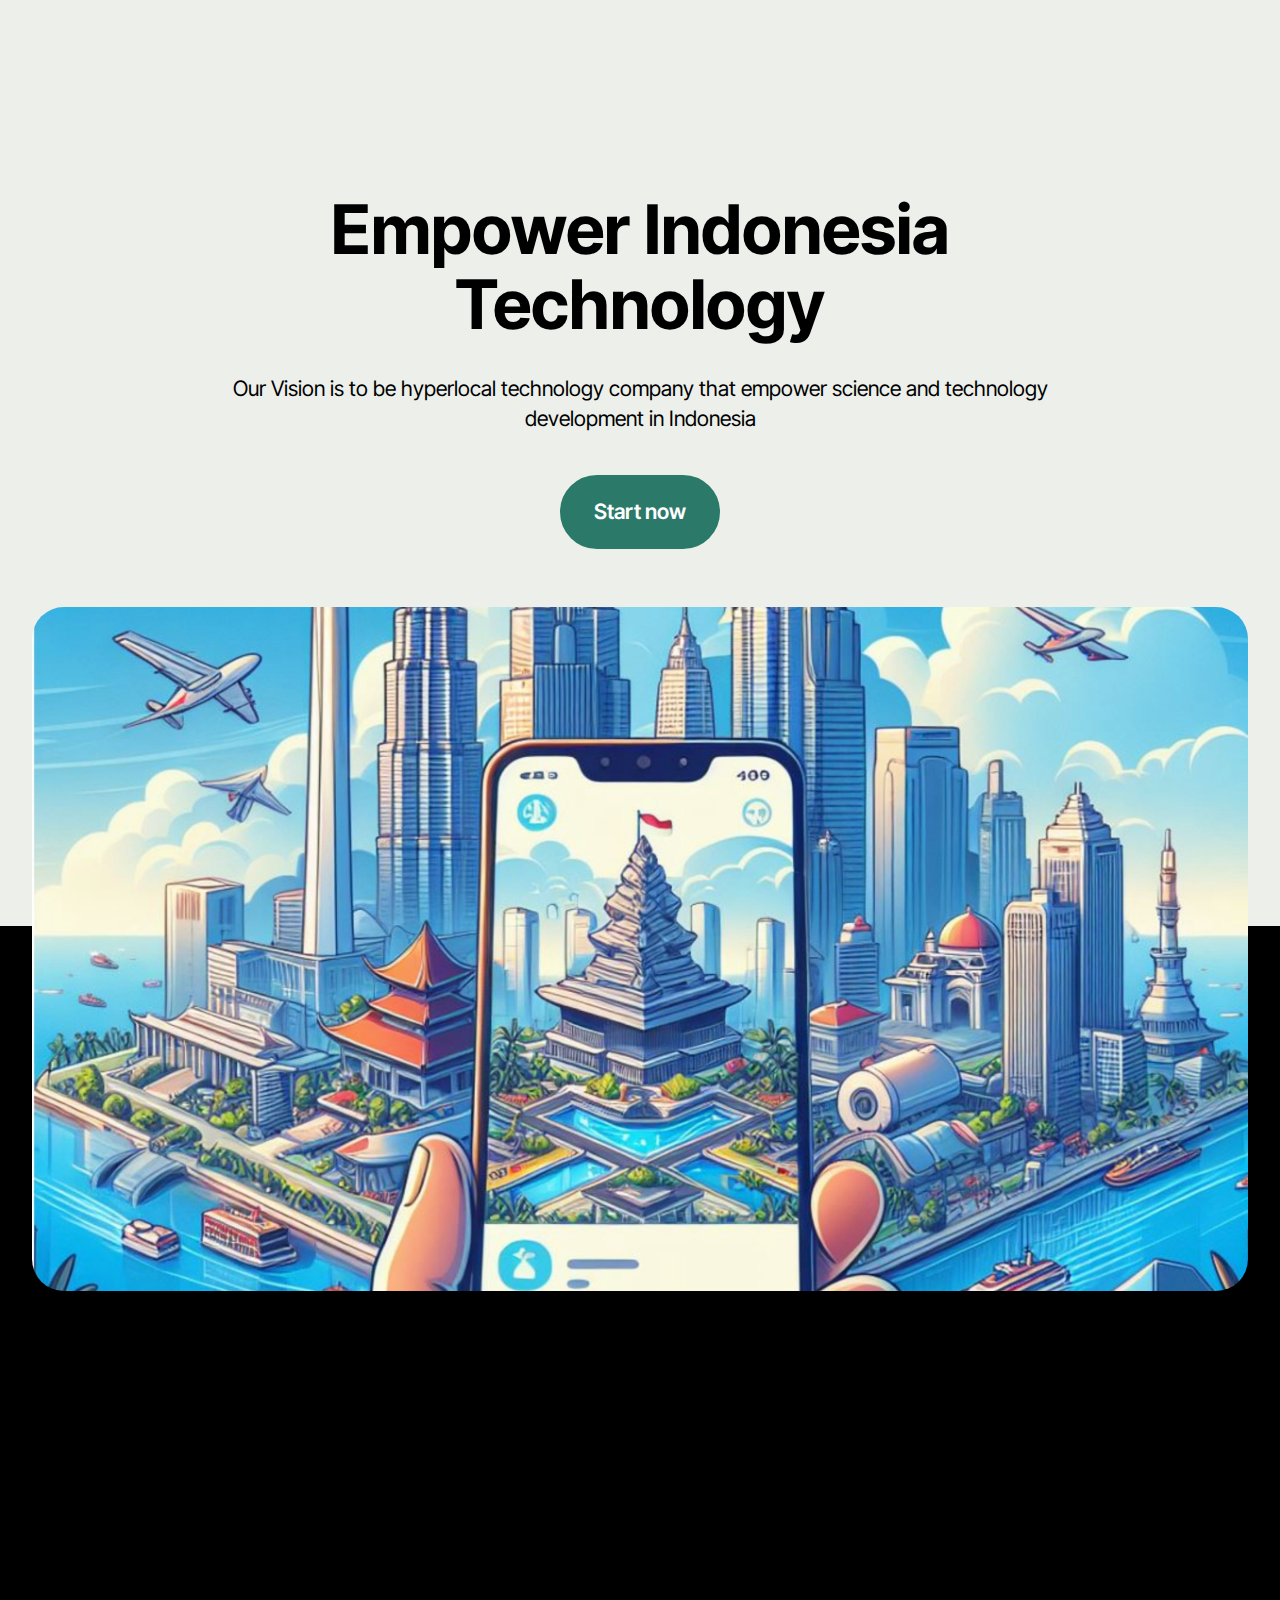
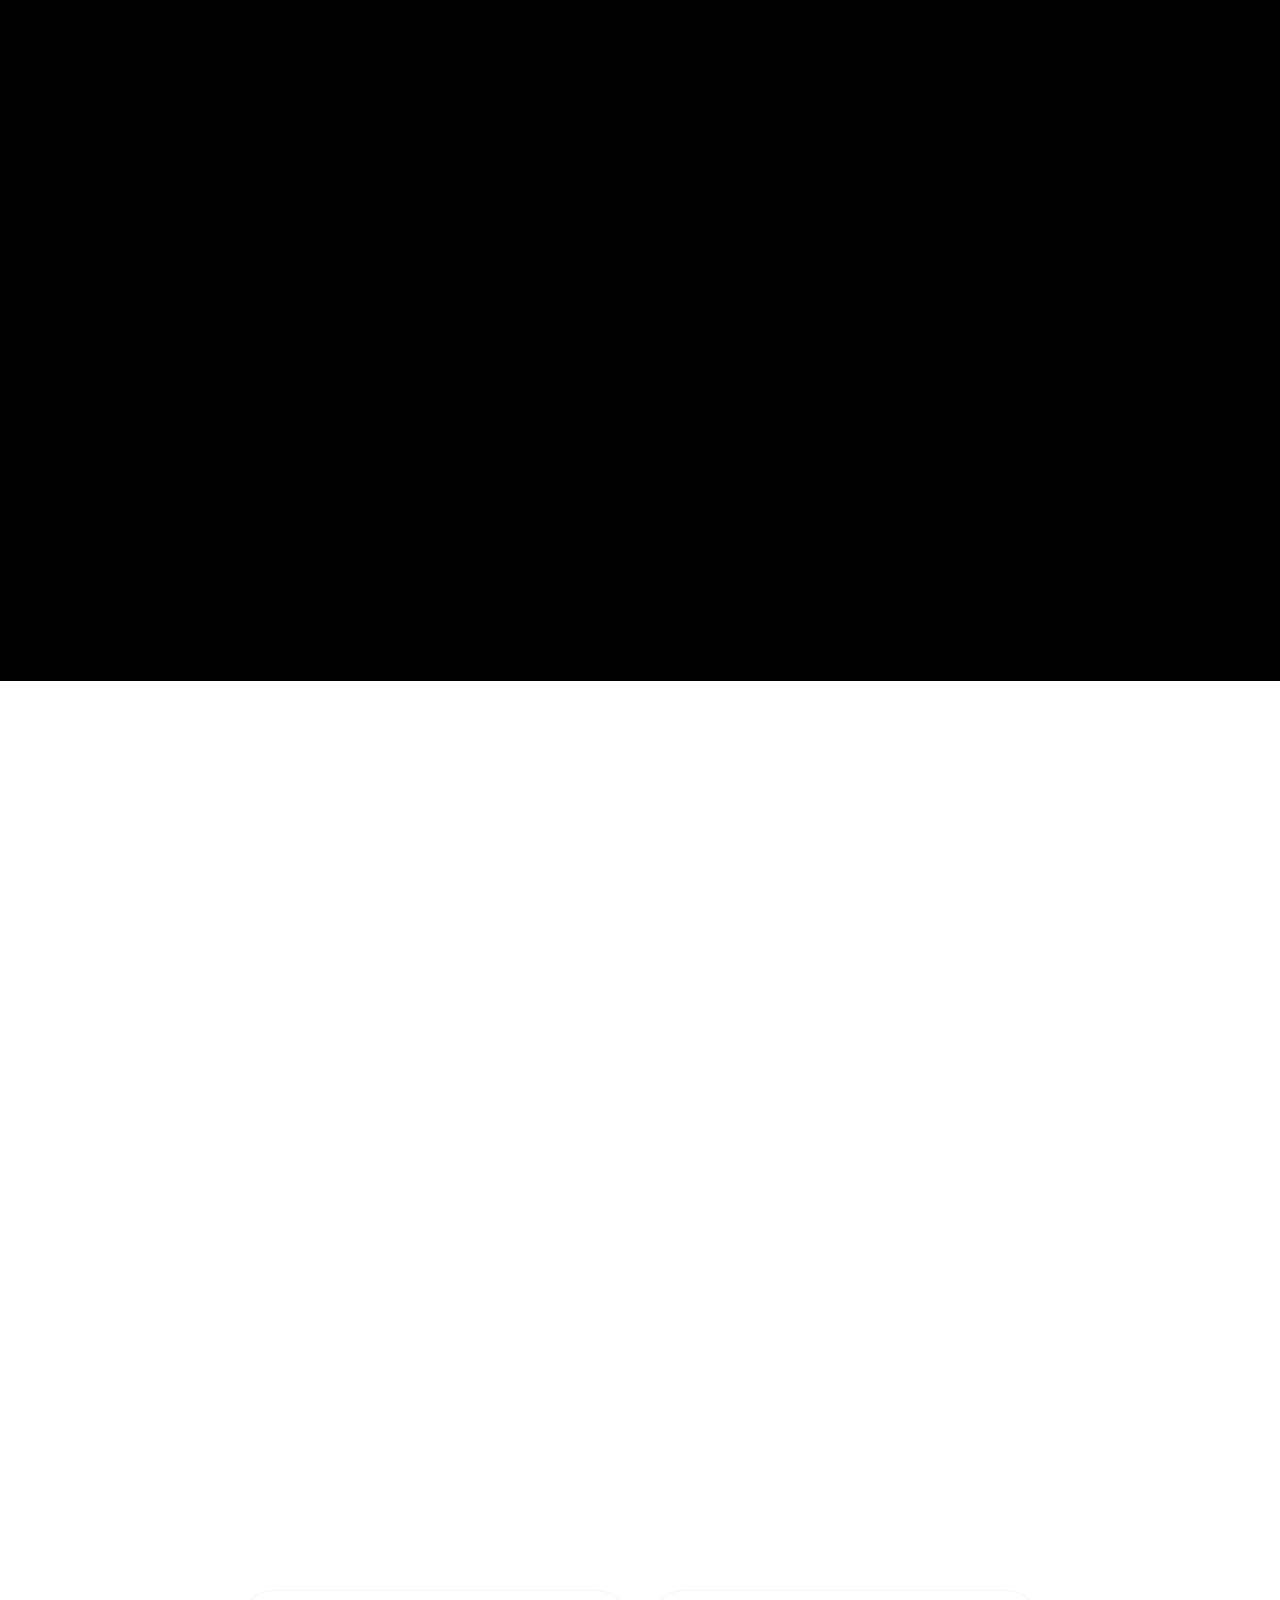
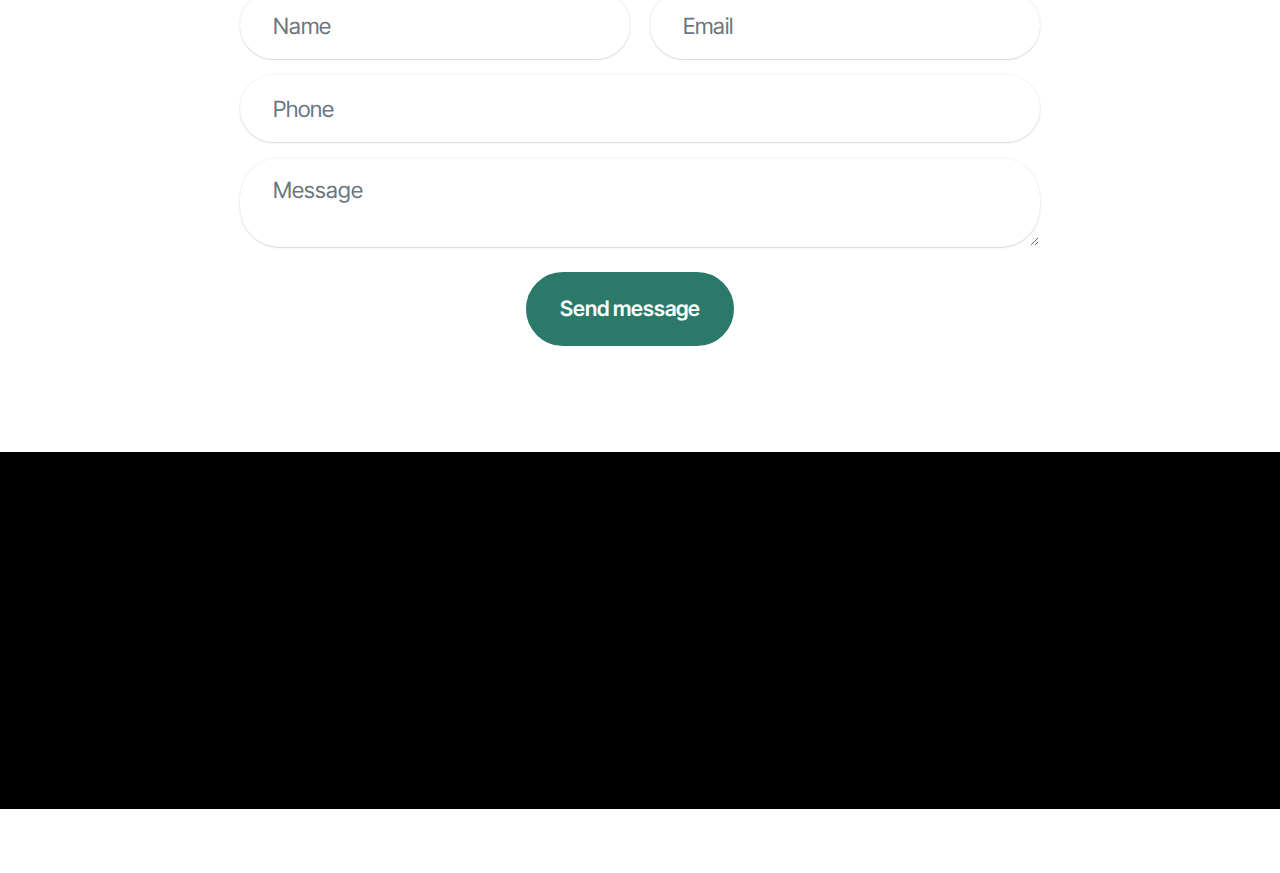
<file: index.html>
<!DOCTYPE html>
<html  >
<head>
  <!-- Site made with Mobirise Website Builder v5.9.17, https://mobirise.com -->
  <meta charset="UTF-8">
  <meta http-equiv="X-UA-Compatible" content="IE=edge">
  <meta name="generator" content="Mobirise v5.9.17, mobirise.com">
  <meta name="viewport" content="width=device-width, initial-scale=1, minimum-scale=1">
  <link rel="shortcut icon" href="assets/images/logo-pt-grax-maju-terus1-128x128.png" type="image/x-icon">
  <meta name="description" content="Homepage for PT. Grax Maju Terus, which is the Indonesian startup IOT-AI technology.">
  
  
  <title>Graxx Technology Corp.</title>
  <link rel="stylesheet" href="assets/bootstrap/css/bootstrap.min.css">
  <link rel="stylesheet" href="assets/bootstrap/css/bootstrap-grid.min.css">
  <link rel="stylesheet" href="assets/bootstrap/css/bootstrap-reboot.min.css">
  <link rel="stylesheet" href="assets/animatecss/animate.css">
  <link rel="stylesheet" href="assets/socicon/css/styles.css">
  <link rel="stylesheet" href="assets/theme/css/style.css">
  <link rel="preload" href="https://fonts.googleapis.com/css?family=Inter+Tight:100,200,300,400,500,600,700,800,900,100i,200i,300i,400i,500i,600i,700i,800i,900i&display=swap" as="style" onload="this.onload=null;this.rel='stylesheet'">
  <noscript><link rel="stylesheet" href="https://fonts.googleapis.com/css?family=Inter+Tight:100,200,300,400,500,600,700,800,900,100i,200i,300i,400i,500i,600i,700i,800i,900i&display=swap"></noscript>
  <link rel="preload" as="style" href="assets/mobirise/css/mbr-additional.css?v=DVaMG8"><link rel="stylesheet" href="assets/mobirise/css/mbr-additional.css?v=DVaMG8" type="text/css">

  
  
  
</head>
<body>
  
  <section data-bs-version="5.1" class="header5 cid-tJS6uM4N87" id="header05-1">
	

	
	
	<div class="topbg"></div>
	<div class="align-center container">
		<div class="row justify-content-center">
			<div class="col-md-12 col-lg-9">
				<h1 class="mbr-section-title mbr-fonts-style mb-4 display-1"><strong>Empower Indonesia Technology</strong></h1>
				<p class="mbr-text mbr-fonts-style mb-4 display-7">Our Vision is to be hyperlocal technology company that empower science and technology development in Indonesia</p>
				<div class="mbr-section-btn mt-3"><a class="btn btn-primary display-7" href="https://play.google.com/store/apps/details?id=com.graxxalert">Start now</a></div>
			</div>
		</div>
		<div class="row mt-5 justify-content-center">
			<div class="col-12 col-lg-12">
				<img src="assets/images/opt-2576x1449.jpg" alt="Mobirise Website Builder" title="">
			</div>
		</div>
	</div>
</section>

<section data-bs-version="5.1" class="features4 cid-tMlEXTHLbS" id="features04-w">
	
	
	<div class="container">
		<div class="row justify-content-center">
			<div class="col-12 content-head">
				<div class="mbr-section-head mb-5">
					<h4 class="mbr-section-title mbr-fonts-style align-center mb-0 display-2"><strong>Our Services</strong></h4>
					<h5 class="mbr-section-subtitle mbr-fonts-style align-center mb-0 mt-4 display-7">We are offering several products that already enter marketplace and in development</h5>
					
				</div>
			</div>
		</div>
		<div class="row">
			<div class="item features-image col-12 col-md-6 col-lg-4">
				<div class="item-wrapper">
					<div class="item-img">
						<img src="assets/images/mbr-815x485.jpg" alt="Mobirise Website Builder">
					</div>
					<div class="item-content">
						<h5 class="item-title mbr-fonts-style display-5">
							<strong>Graxx Alert</strong></h5>
						
						<p class="mbr-text mbr-fonts-style display-7">
							Our sensor has 360 coverage and adjustable sensitivity</p>
						<div class="mbr-section-btn item-footer"><a href="page2.html" class="btn item-btn btn-primary display-7">Learn more</a></div>
					</div>

				</div>
			</div>
			<div class="item features-image col-12 col-md-6 col-lg-4">
				<div class="item-wrapper">
					<div class="item-img">
						<img src="assets/images/mbr-815x527.jpg" alt="Mobirise Website Builder">
					</div>
					<div class="item-content">
						<h5 class="item-title mbr-fonts-style display-5">
							<strong>Graxx Sport</strong></h5>
						
						<p class="mbr-text mbr-fonts-style display-7">
							Using AI, we personalized training for everyone</p>
						<div class="mbr-section-btn item-footer"><a href="page1.html" class="btn item-btn btn-primary display-7">Learn more</a></div>
					</div>
				</div>
			</div>
			<div class="item features-image col-12 col-md-6 col-lg-4">
				<div class="item-wrapper">
					<div class="item-img">
						<img src="assets/images/mbr-815x498.jpg" alt="Mobirise Website Builder">
					</div>
					<div class="item-content">
						<h5 class="item-title mbr-fonts-style display-5">
							<strong>Graxx Pet</strong></h5>
						
						<p class="mbr-text mbr-fonts-style display-7">
							Under Development<br>
						</p>
						<div class="mbr-section-btn item-footer"><a href="" class="btn item-btn btn-primary display-7">Learn more</a></div>
					</div>
				</div>
			</div>
		</div>
	</div>
</section>

<section data-bs-version="5.1" class="header1 cid-tJS9vXDdRK" id="header01-7">
	

	
	

	<div class="container">
		<div class="row justify-content-center">
			<div class="col-12 col-md-12 col-lg-7 image-wrapper">
				<img class="w-100" src="assets/images/mbr-1476x934.jpg" alt="Mobirise Website Builder">
			</div>
			<div class="col-12 col-lg col-md-12">
				<div class="text-wrapper align-left">
					<h1 class="mbr-section-title mbr-fonts-style mb-4 display-2"><strong>About us</strong></h1>
					<p class="mbr-text mbr-fonts-style mb-4 display-7">
						We are Indonesia technology company which aim to create, innovate, and develop technology to empower science and technology development in this country.</p>
					<div class="mbr-section-btn mt-3"><a class="btn btn-primary display-7" href="https://wa.me/6281806540214">Start now</a></div>
				</div>
			</div>
		</div>
	</div>
</section>

<section data-bs-version="5.1" class="form5 cid-tJS9pBcTSa" id="form02-6">
    
    
    <div class="container">
        <div class="mbr-section-head mb-5">
            <h3 class="mbr-section-title mbr-fonts-style align-center mb-0 display-2">
                <strong>Contact Form</strong></h3>
            <h4 class="mbr-section-subtitle mbr-fonts-style align-center mb-0 mt-4 display-7">Please don't hesitate to contact us for any business inquiry.</h4>
        </div>
        <div class="row justify-content-center mt-4">
            <div class="col-lg-8 mx-auto mbr-form" data-form-type="formoid">
                <form action="https://mobirise.eu/" method="POST" class="mbr-form form-with-styler" data-form-title="Form Name"><input type="hidden" name="email" data-form-email="true" value="FmjpJJO20iVC6RCFNZamCD8Z8QeidSQ5dnlWbn+6LoCQ/+FEKj+Zpc1ItNo1jTHX2X+u3kp8gk3E+FO1j6EhPBa2TssERMHmf6rTfU8chKvs6A/GA3zy8tc4QBFbmMNg">
                    <div class="row">
                        <div hidden="hidden" data-form-alert="" class="alert alert-success col-12">Thanks for filling out the form!</div>
                        <div hidden="hidden" data-form-alert-danger="" class="alert alert-danger col-12">
                            Oops...! some problem!
                        </div>
                    </div>
                    <div class="dragArea row">
                        <div class="col-md col-sm-12 form-group mb-3" data-for="name">
                            <input type="text" name="name" placeholder="Name" data-form-field="name" class="form-control" value="" id="name-form02-6">
                        </div>
                        <div class="col-md col-sm-12 form-group mb-3" data-for="email">
                            <input type="email" name="email" placeholder="Email" data-form-field="email" class="form-control" value="" id="email-form02-6">
                        </div>
                        <div class="col-12 form-group mb-3" data-for="phone">
                            <input type="tel" name="phone" placeholder="Phone" data-form-field="phone" class="form-control" value="" id="phone-form02-6">
                        </div>
                        <div class="col-12 form-group mb-3" data-for="textarea">
                            <textarea name="textarea" placeholder="Message" data-form-field="textarea" class="form-control" id="textarea-form02-6"></textarea>
                        </div>
                        <div class="col-lg-12 col-md-12 col-sm-12 align-center mbr-section-btn"><button type="submit" class="btn btn-primary display-7">Send message</button></div>
                    </div>
                </form>
            </div>
        </div>
    </div>
</section>

<section data-bs-version="5.1" class="footer1 programm5 cid-tJS9NNcTLZ" once="footers" id="footer03-8">

        

    

    <div class="container">
        <div class="row">

            

            <div class="col-12">
                <div class="social-row">
                    <div class="soc-item">
                        <a href="https://www.youtube.com/@graxx-maju" target="_blank">
                            <span class="mbr-iconfont display-7 socicon-youtube socicon"></span>
                        </a>
                    </div>
                    <div class="soc-item">
                        <a href="https://www.instagram.com/graxtech_id/" target="_blank">
                            <span class="mbr-iconfont socicon-instagram socicon"></span>
                        </a>
                    </div>
                    
                    
                    
                </div>
            </div>
            <div class="col-12 mt-5">
                <p class="mbr-fonts-style copyright display-7">
                    © Copyright 2024 PT. Grax Maju Terus - All Rights Reserved
                </p>
            </div>
        </div>
    </div>
</section><section class="display-7" style="padding: 0;align-items: center;justify-content: center;flex-wrap: wrap;    align-content: center;display: flex;position: relative;height: 4rem;"><a href="https://mobiri.se/3145977" style="flex: 1 1;height: 4rem;position: absolute;width: 100%;z-index: 1;"><img alt="" style="height: 4rem;" src="[data-uri]"></a><p style="margin: 0;text-align: center;" class="display-7">&#8204;</p><a style="z-index:1" href="https://mobirise.com/drag-drop-website-builder.html">Drag and Drop Website Builder</a></section><script src="assets/bootstrap/js/bootstrap.bundle.min.js"></script>  <script src="assets/smoothscroll/smooth-scroll.js"></script>  <script src="assets/ytplayer/index.js"></script>  <script src="assets/theme/js/script.js"></script>  <script src="assets/formoid/formoid.min.js"></script>  
  
  
  <input name="animation" type="hidden">
  </body>
</html>
</file>
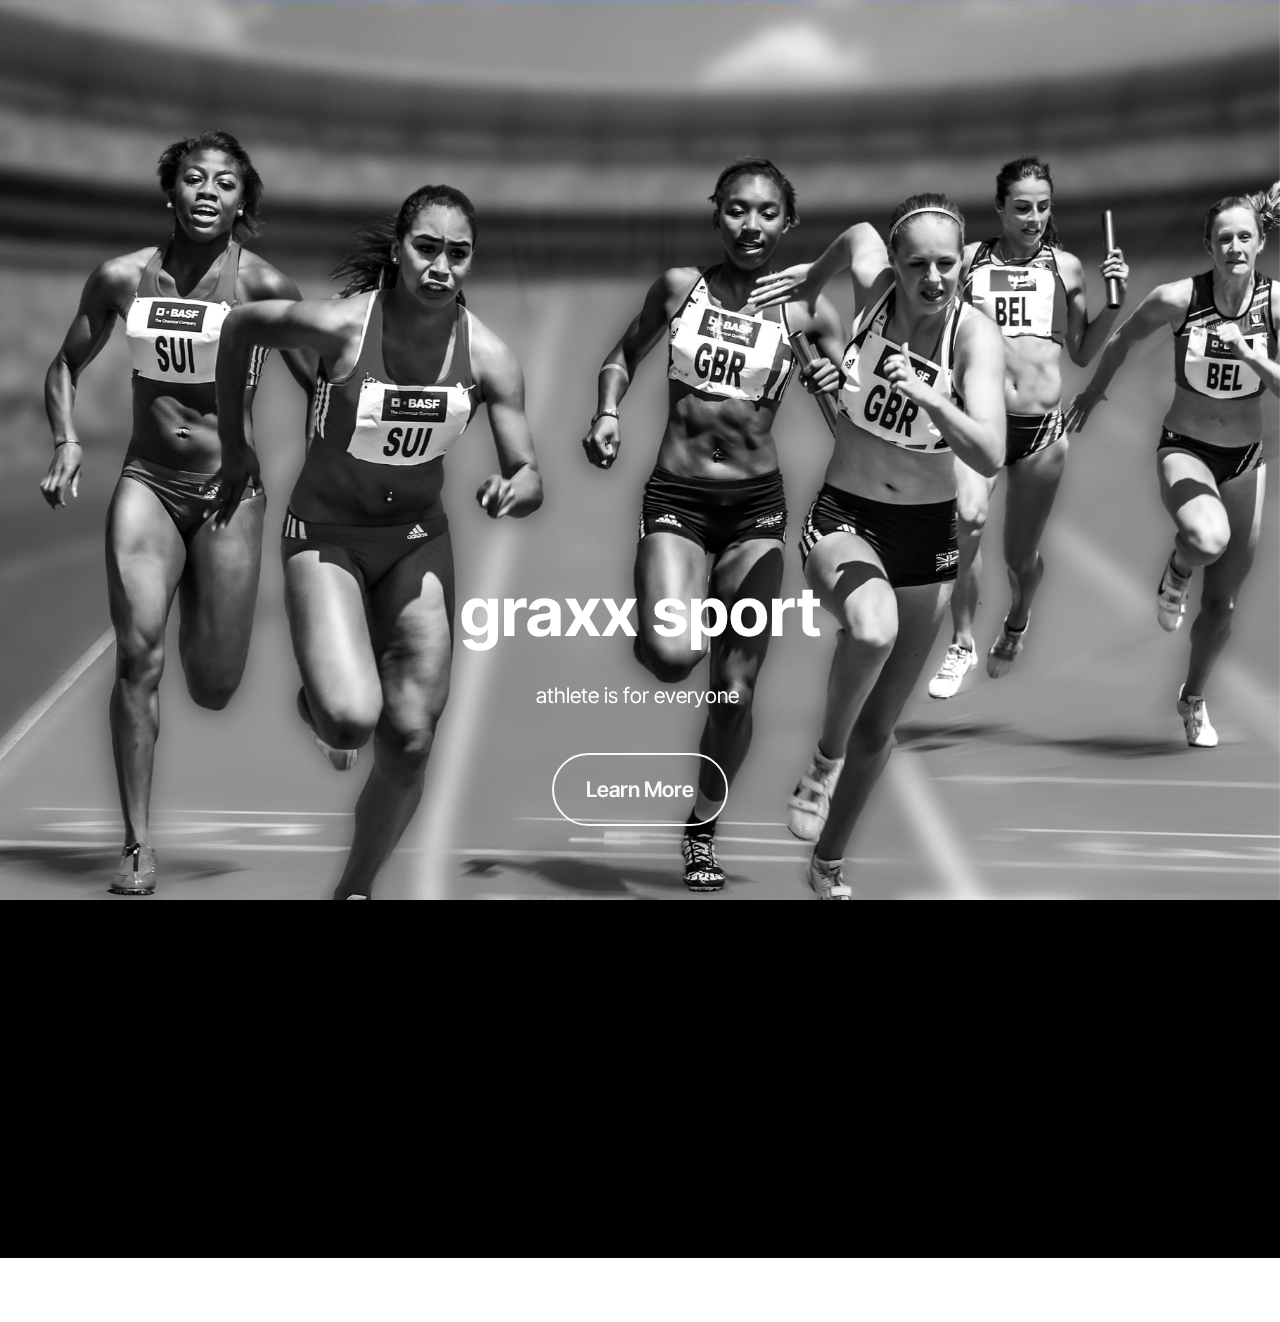
<file: page1.html>
<!DOCTYPE html>
<html  >
<head>
  <!-- Site made with Mobirise Website Builder v5.9.17, https://mobirise.com -->
  <meta charset="UTF-8">
  <meta http-equiv="X-UA-Compatible" content="IE=edge">
  <meta name="generator" content="Mobirise v5.9.17, mobirise.com">
  <meta name="viewport" content="width=device-width, initial-scale=1, minimum-scale=1">
  <link rel="shortcut icon" href="assets/images/logo-pt-grax-maju-terus1-128x128.png" type="image/x-icon">
  <meta name="description" content="">
  
  
  <title>GRAXX SPORT</title>
  <link rel="stylesheet" href="assets/bootstrap/css/bootstrap.min.css">
  <link rel="stylesheet" href="assets/bootstrap/css/bootstrap-grid.min.css">
  <link rel="stylesheet" href="assets/bootstrap/css/bootstrap-reboot.min.css">
  <link rel="stylesheet" href="assets/parallax/jarallax.css">
  <link rel="stylesheet" href="assets/animatecss/animate.css">
  <link rel="stylesheet" href="assets/socicon/css/styles.css">
  <link rel="stylesheet" href="assets/theme/css/style.css">
  <link rel="preload" href="https://fonts.googleapis.com/css?family=Inter+Tight:100,200,300,400,500,600,700,800,900,100i,200i,300i,400i,500i,600i,700i,800i,900i&display=swap" as="style" onload="this.onload=null;this.rel='stylesheet'">
  <noscript><link rel="stylesheet" href="https://fonts.googleapis.com/css?family=Inter+Tight:100,200,300,400,500,600,700,800,900,100i,200i,300i,400i,500i,600i,700i,800i,900i&display=swap"></noscript>
  <link rel="preload" as="style" href="assets/mobirise/css/mbr-additional.css?v=HnhgiI"><link rel="stylesheet" href="assets/mobirise/css/mbr-additional.css?v=HnhgiI" type="text/css">

  
  
  
</head>
<body>
  
  <section data-bs-version="5.1" class="header16 cid-u8KBQZUjd6 mbr-fullscreen mbr-parallax-background" id="header17-1m">
  
  
  <div class="container-fluid">
    <div class="row">
      <div class="content-wrap col-12 col-md-12">
        <h1 class="mbr-section-title mbr-fonts-style mbr-white mb-4 display-1">
          <strong><br>graxx sport</strong></h1>
        
        <p class="mbr-fonts-style mbr-text mbr-white mb-4 display-7">athlete is for everyone&nbsp;</p>
        <div class="mbr-section-btn"><a class="btn btn-white-outline display-7" href="index.html">Learn More</a></div>
      </div>
    </div>
  </div>
</section>

<section data-bs-version="5.1" class="footer1 programm5 cid-tJS9NNcTLZ" once="footers" id="footer03-1i">

        

    

    <div class="container">
        <div class="row">

            

            <div class="col-12">
                <div class="social-row">
                    <div class="soc-item">
                        <a href="https://www.youtube.com/@graxx-maju" target="_blank">
                            <span class="mbr-iconfont display-7 socicon-youtube socicon"></span>
                        </a>
                    </div>
                    <div class="soc-item">
                        <a href="https://www.instagram.com/graxtech_id/" target="_blank">
                            <span class="mbr-iconfont socicon-instagram socicon"></span>
                        </a>
                    </div>
                    
                    
                    
                </div>
            </div>
            <div class="col-12 mt-5">
                <p class="mbr-fonts-style copyright display-7">
                    © Copyright 2024 PT. Grax Maju Terus - All Rights Reserved
                </p>
            </div>
        </div>
    </div>
</section><section class="display-7" style="padding: 0;align-items: center;justify-content: center;flex-wrap: wrap;    align-content: center;display: flex;position: relative;height: 4rem;"><a href="https://mobiri.se/3145977" style="flex: 1 1;height: 4rem;position: absolute;width: 100%;z-index: 1;"><img alt="" style="height: 4rem;" src="[data-uri]"></a><p style="margin: 0;text-align: center;" class="display-7">&#8204;</p><a style="z-index:1" href="https://mobirise.com/builder/ai-website-builder.html">Free AI Website Software</a></section><script src="assets/bootstrap/js/bootstrap.bundle.min.js"></script>  <script src="assets/parallax/jarallax.js"></script>  <script src="assets/smoothscroll/smooth-scroll.js"></script>  <script src="assets/ytplayer/index.js"></script>  <script src="assets/theme/js/script.js"></script>  
  
  
  <input name="animation" type="hidden">
  </body>
</html>
</file>
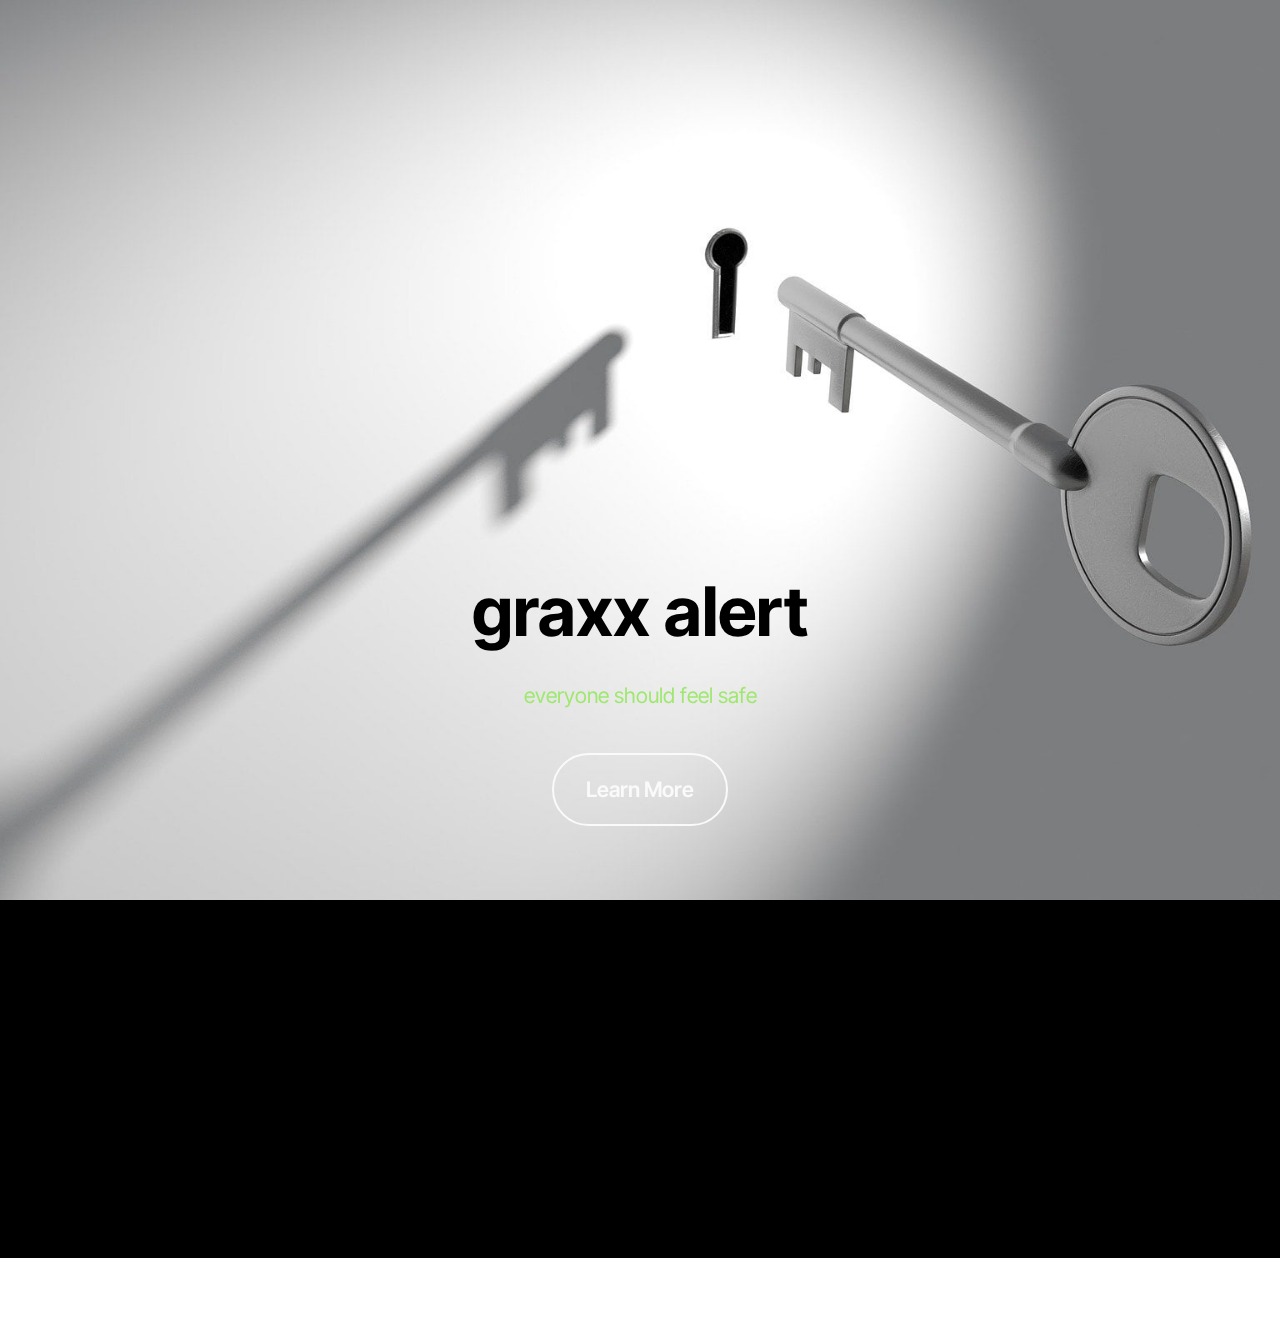
<file: page2.html>
<!DOCTYPE html>
<html  >
<head>
  <!-- Site made with Mobirise Website Builder v5.9.17, https://mobirise.com -->
  <meta charset="UTF-8">
  <meta http-equiv="X-UA-Compatible" content="IE=edge">
  <meta name="generator" content="Mobirise v5.9.17, mobirise.com">
  <meta name="viewport" content="width=device-width, initial-scale=1, minimum-scale=1">
  <link rel="shortcut icon" href="assets/images/logo-pt-grax-maju-terus1-128x128.png" type="image/x-icon">
  <meta name="description" content="">
  
  
  <title>GRAXX ALERT</title>
  <link rel="stylesheet" href="assets/bootstrap/css/bootstrap.min.css">
  <link rel="stylesheet" href="assets/bootstrap/css/bootstrap-grid.min.css">
  <link rel="stylesheet" href="assets/bootstrap/css/bootstrap-reboot.min.css">
  <link rel="stylesheet" href="assets/parallax/jarallax.css">
  <link rel="stylesheet" href="assets/animatecss/animate.css">
  <link rel="stylesheet" href="assets/socicon/css/styles.css">
  <link rel="stylesheet" href="assets/theme/css/style.css">
  <link rel="preload" href="https://fonts.googleapis.com/css?family=Inter+Tight:100,200,300,400,500,600,700,800,900,100i,200i,300i,400i,500i,600i,700i,800i,900i&display=swap" as="style" onload="this.onload=null;this.rel='stylesheet'">
  <noscript><link rel="stylesheet" href="https://fonts.googleapis.com/css?family=Inter+Tight:100,200,300,400,500,600,700,800,900,100i,200i,300i,400i,500i,600i,700i,800i,900i&display=swap"></noscript>
  <link rel="preload" as="style" href="assets/mobirise/css/mbr-additional.css?v=2Pprjg"><link rel="stylesheet" href="assets/mobirise/css/mbr-additional.css?v=2Pprjg" type="text/css">

  
  
  
</head>
<body>
  
  <section data-bs-version="5.1" class="header16 cid-u8KCB7HpIf mbr-fullscreen mbr-parallax-background" id="header17-1p">
  
  
  <div class="container-fluid">
    <div class="row">
      <div class="content-wrap col-12 col-md-12">
        <h1 class="mbr-section-title mbr-fonts-style mbr-white mb-4 display-1">
          <strong><br>graxx alert</strong></h1>
        
        <p class="mbr-fonts-style mbr-text mbr-white mb-4 display-7">everyone should feel safe</p>
        <div class="mbr-section-btn"><a class="btn btn-white-outline display-7" href="index.html">Learn More</a></div>
      </div>
    </div>
  </div>
</section>

<section data-bs-version="5.1" class="footer1 programm5 cid-tJS9NNcTLZ" once="footers" id="footer03-1o">

        

    

    <div class="container">
        <div class="row">

            

            <div class="col-12">
                <div class="social-row">
                    <div class="soc-item">
                        <a href="https://www.youtube.com/@graxx-maju" target="_blank">
                            <span class="mbr-iconfont display-7 socicon-youtube socicon"></span>
                        </a>
                    </div>
                    <div class="soc-item">
                        <a href="https://www.instagram.com/graxtech_id/" target="_blank">
                            <span class="mbr-iconfont socicon-instagram socicon"></span>
                        </a>
                    </div>
                    
                    
                    
                </div>
            </div>
            <div class="col-12 mt-5">
                <p class="mbr-fonts-style copyright display-7">
                    © Copyright 2024 PT. Grax Maju Terus - All Rights Reserved
                </p>
            </div>
        </div>
    </div>
</section><section class="display-7" style="padding: 0;align-items: center;justify-content: center;flex-wrap: wrap;    align-content: center;display: flex;position: relative;height: 4rem;"><a href="https://mobiri.se/3145977" style="flex: 1 1;height: 4rem;position: absolute;width: 100%;z-index: 1;"><img alt="" style="height: 4rem;" src="[data-uri]"></a><p style="margin: 0;text-align: center;" class="display-7">&#8204;</p><a style="z-index:1" href="https://mobirise.com/builder/ai-website-generator.html">AI Website Generator</a></section><script src="assets/bootstrap/js/bootstrap.bundle.min.js"></script>  <script src="assets/parallax/jarallax.js"></script>  <script src="assets/smoothscroll/smooth-scroll.js"></script>  <script src="assets/ytplayer/index.js"></script>  <script src="assets/theme/js/script.js"></script>  
  
  
  <input name="animation" type="hidden">
  </body>
</html>
</file>
<file: assets/socicon/css/styles.css>
@charset "UTF-8";

@font-face {
  font-family: 'Socicon';
  src:  url('../fonts/socicon.eot');
  src:  url('../fonts/socicon.eot?#iefix') format('embedded-opentype'),
    url('../fonts/socicon.woff2') format('woff2'),
    url('../fonts/socicon.ttf') format('truetype'),
    url('../fonts/socicon.woff') format('woff'),
    url('../fonts/socicon.svg#socicon') format('svg');
  font-weight: normal;
  font-style: normal;
  font-display: swap;
}

[data-icon]:before {
  font-family: "socicon" !important;
  content: attr(data-icon);
  font-style: normal !important;
  font-weight: normal !important;
  font-variant: normal !important;
  text-transform: none !important;
  speak: none;
  line-height: 1;
  -webkit-font-smoothing: antialiased;
  -moz-osx-font-smoothing: grayscale;
}

[class^="socicon-"], [class*=" socicon-"] {
  /* use !important to prevent issues with browser extensions that change fonts */
  font-family: 'Socicon' !important;
  speak: none;
  font-style: normal;
  font-weight: normal;
  font-variant: normal;
  text-transform: none;
  line-height: 1;

  /* Better Font Rendering =========== */
  -webkit-font-smoothing: antialiased;
  -moz-osx-font-smoothing: grayscale;
}

.socicon-eitaa:before {
  content: "\e97c";
}
.socicon-soroush:before {
  content: "\e97d";
}
.socicon-bale:before {
  content: "\e97e";
}
.socicon-zazzle:before {
  content: "\e97b";
}
.socicon-society6:before {
  content: "\e97a";
}
.socicon-redbubble:before {
  content: "\e979";
}
.socicon-avvo:before {
  content: "\e978";
}
.socicon-stitcher:before {
  content: "\e977";
}
.socicon-googlehangouts:before {
  content: "\e974";
}
.socicon-dlive:before {
  content: "\e975";
}
.socicon-vsco:before {
  content: "\e976";
}
.socicon-flipboard:before {
  content: "\e973";
}
.socicon-ubuntu:before {
  content: "\e958";
}
.socicon-artstation:before {
  content: "\e959";
}
.socicon-invision:before {
  content: "\e95a";
}
.socicon-torial:before {
  content: "\e95b";
}
.socicon-collectorz:before {
  content: "\e95c";
}
.socicon-seenthis:before {
  content: "\e95d";
}
.socicon-googleplaymusic:before {
  content: "\e95e";
}
.socicon-debian:before {
  content: "\e95f";
}
.socicon-filmfreeway:before {
  content: "\e960";
}
.socicon-gnome:before {
  content: "\e961";
}
.socicon-itchio:before {
  content: "\e962";
}
.socicon-jamendo:before {
  content: "\e963";
}
.socicon-mix:before {
  content: "\e964";
}
.socicon-sharepoint:before {
  content: "\e965";
}
.socicon-tinder:before {
  content: "\e966";
}
.socicon-windguru:before {
  content: "\e967";
}
.socicon-cdbaby:before {
  content: "\e968";
}
.socicon-elementaryos:before {
  content: "\e969";
}
.socicon-stage32:before {
  content: "\e96a";
}
.socicon-tiktok:before {
  content: "\e96b";
}
.socicon-gitter:before {
  content: "\e96c";
}
.socicon-letterboxd:before {
  content: "\e96d";
}
.socicon-threema:before {
  content: "\e96e";
}
.socicon-splice:before {
  content: "\e96f";
}
.socicon-metapop:before {
  content: "\e970";
}
.socicon-naver:before {
  content: "\e971";
}
.socicon-remote:before {
  content: "\e972";
}
.socicon-internet:before {
  content: "\e957";
}
.socicon-moddb:before {
  content: "\e94b";
}
.socicon-indiedb:before {
  content: "\e94c";
}
.socicon-traxsource:before {
  content: "\e94d";
}
.socicon-gamefor:before {
  content: "\e94e";
}
.socicon-pixiv:before {
  content: "\e94f";
}
.socicon-myanimelist:before {
  content: "\e950";
}
.socicon-blackberry:before {
  content: "\e951";
}
.socicon-wickr:before {
  content: "\e952";
}
.socicon-spip:before {
  content: "\e953";
}
.socicon-napster:before {
  content: "\e954";
}
.socicon-beatport:before {
  content: "\e955";
}
.socicon-hackerone:before {
  content: "\e956";
}
.socicon-hackernews:before {
  content: "\e946";
}
.socicon-smashwords:before {
  content: "\e947";
}
.socicon-kobo:before {
  content: "\e948";
}
.socicon-bookbub:before {
  content: "\e949";
}
.socicon-mailru:before {
  content: "\e94a";
}
.socicon-gitlab:before {
  content: "\e945";
}
.socicon-instructables:before {
  content: "\e944";
}
.socicon-portfolio:before {
  content: "\e943";
}
.socicon-codered:before {
  content: "\e940";
}
.socicon-origin:before {
  content: "\e941";
}
.socicon-nextdoor:before {
  content: "\e942";
}
.socicon-udemy:before {
  content: "\e93f";
}
.socicon-livemaster:before {
  content: "\e93e";
}
.socicon-crunchbase:before {
  content: "\e93b";
}
.socicon-homefy:before {
  content: "\e93c";
}
.socicon-calendly:before {
  content: "\e93d";
}
.socicon-realtor:before {
  content: "\e90f";
}
.socicon-tidal:before {
  content: "\e910";
}
.socicon-qobuz:before {
  content: "\e911";
}
.socicon-natgeo:before {
  content: "\e912";
}
.socicon-mastodon:before {
  content: "\e913";
}
.socicon-unsplash:before {
  content: "\e914";
}
.socicon-homeadvisor:before {
  content: "\e915";
}
.socicon-angieslist:before {
  content: "\e916";
}
.socicon-codepen:before {
  content: "\e917";
}
.socicon-slack:before {
  content: "\e918";
}
.socicon-openaigym:before {
  content: "\e919";
}
.socicon-logmein:before {
  content: "\e91a";
}
.socicon-fiverr:before {
  content: "\e91b";
}
.socicon-gotomeeting:before {
  content: "\e91c";
}
.socicon-aliexpress:before {
  content: "\e91d";
}
.socicon-guru:before {
  content: "\e91e";
}
.socicon-appstore:before {
  content: "\e91f";
}
.socicon-homes:before {
  content: "\e920";
}
.socicon-zoom:before {
  content: "\e921";
}
.socicon-alibaba:before {
  content: "\e922";
}
.socicon-craigslist:before {
  content: "\e923";
}
.socicon-wix:before {
  content: "\e924";
}
.socicon-redfin:before {
  content: "\e925";
}
.socicon-googlecalendar:before {
  content: "\e926";
}
.socicon-shopify:before {
  content: "\e927";
}
.socicon-freelancer:before {
  content: "\e928";
}
.socicon-seedrs:before {
  content: "\e929";
}
.socicon-bing:before {
  content: "\e92a";
}
.socicon-doodle:before {
  content: "\e92b";
}
.socicon-bonanza:before {
  content: "\e92c";
}
.socicon-squarespace:before {
  content: "\e92d";
}
.socicon-toptal:before {
  content: "\e92e";
}
.socicon-gust:before {
  content: "\e92f";
}
.socicon-ask:before {
  content: "\e930";
}
.socicon-trulia:before {
  content: "\e931";
}
.socicon-loomly:before {
  content: "\e932";
}
.socicon-ghost:before {
  content: "\e933";
}
.socicon-upwork:before {
  content: "\e934";
}
.socicon-fundable:before {
  content: "\e935";
}
.socicon-booking:before {
  content: "\e936";
}
.socicon-googlemaps:before {
  content: "\e937";
}
.socicon-zillow:before {
  content: "\e938";
}
.socicon-niconico:before {
  content: "\e939";
}
.socicon-toneden:before {
  content: "\e93a";
}
.socicon-augment:before {
  content: "\e908";
}
.socicon-bitbucket:before {
  content: "\e909";
}
.socicon-fyuse:before {
  content: "\e90a";
}
.socicon-yt-gaming:before {
  content: "\e90b";
}
.socicon-sketchfab:before {
  content: "\e90c";
}
.socicon-mobcrush:before {
  content: "\e90d";
}
.socicon-microsoft:before {
  content: "\e90e";
}
.socicon-pandora:before {
  content: "\e907";
}
.socicon-messenger:before {
  content: "\e906";
}
.socicon-gamewisp:before {
  content: "\e905";
}
.socicon-bloglovin:before {
  content: "\e904";
}
.socicon-tunein:before {
  content: "\e903";
}
.socicon-gamejolt:before {
  content: "\e901";
}
.socicon-trello:before {
  content: "\e902";
}
.socicon-spreadshirt:before {
  content: "\e900";
}
.socicon-500px:before {
  content: "\e000";
}
.socicon-8tracks:before {
  content: "\e001";
}
.socicon-airbnb:before {
  content: "\e002";
}
.socicon-alliance:before {
  content: "\e003";
}
.socicon-amazon:before {
  content: "\e004";
}
.socicon-amplement:before {
  content: "\e005";
}
.socicon-android:before {
  content: "\e006";
}
.socicon-angellist:before {
  content: "\e007";
}
.socicon-apple:before {
  content: "\e008";
}
.socicon-appnet:before {
  content: "\e009";
}
.socicon-baidu:before {
  content: "\e00a";
}
.socicon-bandcamp:before {
  content: "\e00b";
}
.socicon-battlenet:before {
  content: "\e00c";
}
.socicon-mixer:before {
  content: "\e00d";
}
.socicon-bebee:before {
  content: "\e00e";
}
.socicon-bebo:before {
  content: "\e00f";
}
.socicon-behance:before {
  content: "\e010";
}
.socicon-blizzard:before {
  content: "\e011";
}
.socicon-blogger:before {
  content: "\e012";
}
.socicon-buffer:before {
  content: "\e013";
}
.socicon-chrome:before {
  content: "\e014";
}
.socicon-coderwall:before {
  content: "\e015";
}
.socicon-curse:before {
  content: "\e016";
}
.socicon-dailymotion:before {
  content: "\e017";
}
.socicon-deezer:before {
  content: "\e018";
}
.socicon-delicious:before {
  content: "\e019";
}
.socicon-deviantart:before {
  content: "\e01a";
}
.socicon-diablo:before {
  content: "\e01b";
}
.socicon-digg:before {
  content: "\e01c";
}
.socicon-discord:before {
  content: "\e01d";
}
.socicon-disqus:before {
  content: "\e01e";
}
.socicon-douban:before {
  content: "\e01f";
}
.socicon-draugiem:before {
  content: "\e020";
}
.socicon-dribbble:before {
  content: "\e021";
}
.socicon-drupal:before {
  content: "\e022";
}
.socicon-ebay:before {
  content: "\e023";
}
.socicon-ello:before {
  content: "\e024";
}
.socicon-endomodo:before {
  content: "\e025";
}
.socicon-envato:before {
  content: "\e026";
}
.socicon-etsy:before {
  content: "\e027";
}
.socicon-facebook:before {
  content: "\e028";
}
.socicon-feedburner:before {
  content: "\e029";
}
.socicon-filmweb:before {
  content: "\e02a";
}
.socicon-firefox:before {
  content: "\e02b";
}
.socicon-flattr:before {
  content: "\e02c";
}
.socicon-flickr:before {
  content: "\e02d";
}
.socicon-formulr:before {
  content: "\e02e";
}
.socicon-forrst:before {
  content: "\e02f";
}
.socicon-foursquare:before {
  content: "\e030";
}
.socicon-friendfeed:before {
  content: "\e031";
}
.socicon-github:before {
  content: "\e032";
}
.socicon-goodreads:before {
  content: "\e033";
}
.socicon-google:before {
  content: "\e034";
}
.socicon-googlescholar:before {
  content: "\e035";
}
.socicon-googlegroups:before {
  content: "\e036";
}
.socicon-googlephotos:before {
  content: "\e037";
}
.socicon-googleplus:before {
  content: "\e038";
}
.socicon-grooveshark:before {
  content: "\e039";
}
.socicon-hackerrank:before {
  content: "\e03a";
}
.socicon-hearthstone:before {
  content: "\e03b";
}
.socicon-hellocoton:before {
  content: "\e03c";
}
.socicon-heroes:before {
  content: "\e03d";
}
.socicon-smashcast:before {
  content: "\e03e";
}
.socicon-horde:before {
  content: "\e03f";
}
.socicon-houzz:before {
  content: "\e040";
}
.socicon-icq:before {
  content: "\e041";
}
.socicon-identica:before {
  content: "\e042";
}
.socicon-imdb:before {
  content: "\e043";
}
.socicon-instagram:before {
  content: "\e044";
}
.socicon-issuu:before {
  content: "\e045";
}
.socicon-istock:before {
  content: "\e046";
}
.socicon-itunes:before {
  content: "\e047";
}
.socicon-keybase:before {
  content: "\e048";
}
.socicon-lanyrd:before {
  content: "\e049";
}
.socicon-lastfm:before {
  content: "\e04a";
}
.socicon-line:before {
  content: "\e04b";
}
.socicon-linkedin:before {
  content: "\e04c";
}
.socicon-livejournal:before {
  content: "\e04d";
}
.socicon-lyft:before {
  content: "\e04e";
}
.socicon-macos:before {
  content: "\e04f";
}
.socicon-mail:before {
  content: "\e050";
}
.socicon-medium:before {
  content: "\e051";
}
.socicon-meetup:before {
  content: "\e052";
}
.socicon-mixcloud:before {
  content: "\e053";
}
.socicon-modelmayhem:before {
  content: "\e054";
}
.socicon-mumble:before {
  content: "\e055";
}
.socicon-myspace:before {
  content: "\e056";
}
.socicon-newsvine:before {
  content: "\e057";
}
.socicon-nintendo:before {
  content: "\e058";
}
.socicon-npm:before {
  content: "\e059";
}
.socicon-odnoklassniki:before {
  content: "\e05a";
}
.socicon-openid:before {
  content: "\e05b";
}
.socicon-opera:before {
  content: "\e05c";
}
.socicon-outlook:before {
  content: "\e05d";
}
.socicon-overwatch:before {
  content: "\e05e";
}
.socicon-patreon:before {
  content: "\e05f";
}
.socicon-paypal:before {
  content: "\e060";
}
.socicon-periscope:before {
  content: "\e061";
}
.socicon-persona:before {
  content: "\e062";
}
.socicon-pinterest:before {
  content: "\e063";
}
.socicon-play:before {
  content: "\e064";
}
.socicon-player:before {
  content: "\e065";
}
.socicon-playstation:before {
  content: "\e066";
}
.socicon-pocket:before {
  content: "\e067";
}
.socicon-qq:before {
  content: "\e068";
}
.socicon-quora:before {
  content: "\e069";
}
.socicon-raidcall:before {
  content: "\e06a";
}
.socicon-ravelry:before {
  content: "\e06b";
}
.socicon-reddit:before {
  content: "\e06c";
}
.socicon-renren:before {
  content: "\e06d";
}
.socicon-researchgate:before {
  content: "\e06e";
}
.socicon-residentadvisor:before {
  content: "\e06f";
}
.socicon-reverbnation:before {
  content: "\e070";
}
.socicon-rss:before {
  content: "\e071";
}
.socicon-sharethis:before {
  content: "\e072";
}
.socicon-skype:before {
  content: "\e073";
}
.socicon-slideshare:before {
  content: "\e074";
}
.socicon-smugmug:before {
  content: "\e075";
}
.socicon-snapchat:before {
  content: "\e076";
}
.socicon-songkick:before {
  content: "\e077";
}
.socicon-soundcloud:before {
  content: "\e078";
}
.socicon-spotify:before {
  content: "\e079";
}
.socicon-stackexchange:before {
  content: "\e07a";
}
.socicon-stackoverflow:before {
  content: "\e07b";
}
.socicon-starcraft:before {
  content: "\e07c";
}
.socicon-stayfriends:before {
  content: "\e07d";
}
.socicon-steam:before {
  content: "\e07e";
}
.socicon-storehouse:before {
  content: "\e07f";
}
.socicon-strava:before {
  content: "\e080";
}
.socicon-streamjar:before {
  content: "\e081";
}
.socicon-stumbleupon:before {
  content: "\e082";
}
.socicon-swarm:before {
  content: "\e083";
}
.socicon-teamspeak:before {
  content: "\e084";
}
.socicon-teamviewer:before {
  content: "\e085";
}
.socicon-technorati:before {
  content: "\e086";
}
.socicon-telegram:before {
  content: "\e087";
}
.socicon-tripadvisor:before {
  content: "\e088";
}
.socicon-tripit:before {
  content: "\e089";
}
.socicon-triplej:before {
  content: "\e08a";
}
.socicon-tumblr:before {
  content: "\e08b";
}
.socicon-twitch:before {
  content: "\e08c";
}
.socicon-twitter:before {
  content: "\e08d";
}
.socicon-uber:before {
  content: "\e08e";
}
.socicon-ventrilo:before {
  content: "\e08f";
}
.socicon-viadeo:before {
  content: "\e090";
}
.socicon-viber:before {
  content: "\e091";
}
.socicon-viewbug:before {
  content: "\e092";
}
.socicon-vimeo:before {
  content: "\e093";
}
.socicon-vine:before {
  content: "\e094";
}
.socicon-vkontakte:before {
  content: "\e095";
}
.socicon-warcraft:before {
  content: "\e096";
}
.socicon-wechat:before {
  content: "\e097";
}
.socicon-weibo:before {
  content: "\e098";
}
.socicon-whatsapp:before {
  content: "\e099";
}
.socicon-wikipedia:before {
  content: "\e09a";
}
.socicon-windows:before {
  content: "\e09b";
}
.socicon-wordpress:before {
  content: "\e09c";
}
.socicon-wykop:before {
  content: "\e09d";
}
.socicon-xbox:before {
  content: "\e09e";
}
.socicon-xing:before {
  content: "\e09f";
}
.socicon-yahoo:before {
  content: "\e0a0";
}
.socicon-yammer:before {
  content: "\e0a1";
}
.socicon-yandex:before {
  content: "\e0a2";
}
.socicon-yelp:before {
  content: "\e0a3";
}
.socicon-younow:before {
  content: "\e0a4";
}
.socicon-youtube:before {
  content: "\e0a5";
}
.socicon-zapier:before {
  content: "\e0a6";
}
.socicon-zerply:before {
  content: "\e0a7";
}
.socicon-zomato:before {
  content: "\e0a8";
}
.socicon-zynga:before {
  content: "\e0a9";
}
</file>
<file: assets/theme/css/style.css>
@charset "UTF-8";
section {
  background-color: #ffffff;
}

body {
  font-style: normal;
  line-height: 1.5;
  font-weight: 400;
  color: #232323;
  position: relative;
}

button {
  background-color: transparent;
  border-color: transparent;
}

.embla__button,
.carousel-control {
  background-color: #edefea !important;
  opacity: 0.8 !important;
  color: #464845 !important;
  border-color: #edefea !important;
}

.carousel .close,
.modalWindow .close {
  background-color: #edefea !important;
  color: #464845 !important;
  border-color: #edefea !important;
  opacity: 0.8 !important;
}

.carousel .close:hover,
.modalWindow .close:hover {
  opacity: 1 !important;
}

.carousel-indicators li {
  background-color: #edefea !important;
  border: 2px solid #464845 !important;
}

.carousel-indicators li:hover,
.carousel-indicators li:active {
  opacity: 0.8 !important;
}

.embla__button:hover,
.carousel-control:hover {
  background-color: #edefea !important;
  opacity: 1 !important;
}

.modalWindow-video-container {
  height: 80%;
}

section,
.container,
.container-fluid {
  position: relative;
  word-wrap: break-word;
}

a.mbr-iconfont:hover {
  text-decoration: none;
}

.article .lead p,
.article .lead ul,
.article .lead ol,
.article .lead pre,
.article .lead blockquote {
  margin-bottom: 0;
}

a {
  font-style: normal;
  font-weight: 400;
  cursor: pointer;
}
a, a:hover {
  text-decoration: none;
}

.mbr-section-title {
  font-style: normal;
  line-height: 1.3;
}

.mbr-section-subtitle {
  line-height: 1.3;
}

.mbr-text {
  font-style: normal;
  line-height: 1.7;
}

h1,
h2,
h3,
h4,
h5,
h6,
.display-1,
.display-2,
.display-4,
.display-5,
.display-7,
span,
p,
a {
  line-height: 1;
  word-break: break-word;
  word-wrap: break-word;
  font-weight: 400;
}

b,
strong {
  font-weight: bold;
}

input:-webkit-autofill, input:-webkit-autofill:hover, input:-webkit-autofill:focus, input:-webkit-autofill:active {
  transition-delay: 9999s;
  -webkit-transition-property: background-color, color;
  transition-property: background-color, color;
}

textarea[type=hidden] {
  display: none;
}

section {
  background-position: 50% 50%;
  background-repeat: no-repeat;
  background-size: cover;
}
section .mbr-background-video,
section .mbr-background-video-preview {
  position: absolute;
  bottom: 0;
  left: 0;
  right: 0;
  top: 0;
}

.hidden {
  visibility: hidden;
}

.mbr-z-index20 {
  z-index: 20;
}

/*! Base colors */
.mbr-white {
  color: #ffffff;
}

.mbr-black {
  color: #111111;
}

.mbr-bg-white {
  background-color: #ffffff;
}

.mbr-bg-black {
  background-color: #000000;
}

/*! Text-aligns */
.align-left {
  text-align: left;
}

.align-center {
  text-align: center;
}

.align-right {
  text-align: right;
}

/*! Font-weight  */
.mbr-light {
  font-weight: 300;
}

.mbr-regular {
  font-weight: 400;
}

.mbr-semibold {
  font-weight: 500;
}

.mbr-bold {
  font-weight: 700;
}

/*! Media  */
.media-content {
  flex-basis: 100%;
}

.media-container-row {
  display: flex;
  flex-direction: row;
  flex-wrap: wrap;
  justify-content: center;
  align-content: center;
  align-items: start;
}
.media-container-row .media-size-item {
  width: 400px;
}

.media-container-column {
  display: flex;
  flex-direction: column;
  flex-wrap: wrap;
  justify-content: center;
  align-content: center;
  align-items: stretch;
}
.media-container-column > * {
  width: 100%;
}

@media (min-width: 992px) {
  .media-container-row {
    flex-wrap: nowrap;
  }
}
figure {
  margin-bottom: 0;
  overflow: hidden;
}

figure[mbr-media-size] {
  transition: width 0.1s;
}

img,
iframe {
  display: block;
  width: 100%;
}

.card {
  background-color: transparent;
  border: none;
}

.card-box {
  width: 100%;
}

.card-img {
  text-align: center;
  flex-shrink: 0;
  -webkit-flex-shrink: 0;
}

.media {
  max-width: 100%;
  margin: 0 auto;
}

.mbr-figure {
  align-self: center;
}

.media-container > div {
  max-width: 100%;
}

.mbr-figure img,
.card-img img {
  width: 100%;
}

@media (max-width: 991px) {
  .media-size-item {
    width: auto !important;
  }
  .media {
    width: auto;
  }
  .mbr-figure {
    width: 100% !important;
  }
}
/*! Buttons */
.mbr-section-btn {
  margin-left: -0.6rem;
  margin-right: -0.6rem;
  font-size: 0;
}

.btn {
  font-weight: 600;
  border-width: 1px;
  font-style: normal;
  margin: 0.6rem 0.6rem;
  white-space: normal;
  transition: all 0.2s ease-in-out;
  display: inline-flex;
  align-items: center;
  justify-content: center;
  word-break: break-word;
}

.btn-sm {
  font-weight: 600;
  letter-spacing: 0px;
  transition: all 0.3s ease-in-out;
}

.btn-md {
  font-weight: 600;
  letter-spacing: 0px;
  transition: all 0.3s ease-in-out;
}

.btn-lg {
  font-weight: 600;
  letter-spacing: 0px;
  transition: all 0.3s ease-in-out;
}

.btn-form {
  margin: 0;
}
.btn-form:hover {
  cursor: pointer;
}

nav .mbr-section-btn {
  margin-left: 0rem;
  margin-right: 0rem;
}

/*! Btn icon margin */
.btn .mbr-iconfont,
.btn.btn-sm .mbr-iconfont {
  order: 1;
  cursor: pointer;
  margin-left: 0.5rem;
  vertical-align: sub;
}

.btn.btn-md .mbr-iconfont,
.btn.btn-md .mbr-iconfont {
  margin-left: 0.8rem;
}

.mbr-regular {
  font-weight: 400;
}

.mbr-semibold {
  font-weight: 500;
}

.mbr-bold {
  font-weight: 700;
}

[type=submit] {
  -webkit-appearance: none;
}

/*! Full-screen */
.mbr-fullscreen .mbr-overlay {
  min-height: 100vh;
}

.mbr-fullscreen {
  display: flex;
  display: -moz-flex;
  display: -ms-flex;
  display: -o-flex;
  align-items: center;
  min-height: 100vh;
  padding-top: 3rem;
  padding-bottom: 3rem;
}

/*! Map */
.map {
  height: 25rem;
  position: relative;
}
.map iframe {
  width: 100%;
  height: 100%;
}

/*! Scroll to top arrow */
.mbr-arrow-up {
  bottom: 25px;
  right: 90px;
  position: fixed;
  text-align: right;
  z-index: 5000;
  color: #ffffff;
  font-size: 22px;
}

.mbr-arrow-up a {
  background: rgba(0, 0, 0, 0.2);
  border-radius: 50%;
  color: #fff;
  display: inline-block;
  height: 60px;
  width: 60px;
  border: 2px solid #fff;
  outline-style: none !important;
  position: relative;
  text-decoration: none;
  transition: all 0.3s ease-in-out;
  cursor: pointer;
  text-align: center;
}
.mbr-arrow-up a:hover {
  background-color: rgba(0, 0, 0, 0.4);
}
.mbr-arrow-up a i {
  line-height: 60px;
}

.mbr-arrow-up-icon {
  display: block;
  color: #fff;
}

.mbr-arrow-up-icon::before {
  content: "›";
  display: inline-block;
  font-family: serif;
  font-size: 22px;
  line-height: 1;
  font-style: normal;
  position: relative;
  top: 6px;
  left: -4px;
  transform: rotate(-90deg);
}

/*! Arrow Down */
.mbr-arrow {
  position: absolute;
  bottom: 45px;
  left: 50%;
  width: 60px;
  height: 60px;
  cursor: pointer;
  background-color: rgba(80, 80, 80, 0.5);
  border-radius: 50%;
  transform: translateX(-50%);
}
@media (max-width: 767px) {
  .mbr-arrow {
    display: none;
  }
}
.mbr-arrow > a {
  display: inline-block;
  text-decoration: none;
  outline-style: none;
  animation: arrowdown 1.7s ease-in-out infinite;
  color: #ffffff;
}
.mbr-arrow > a > i {
  position: absolute;
  top: -2px;
  left: 15px;
  font-size: 2rem;
}

#scrollToTop a i::before {
  content: "";
  position: absolute;
  display: block;
  border-bottom: 2.5px solid #fff;
  border-left: 2.5px solid #fff;
  width: 27.8%;
  height: 27.8%;
  left: 50%;
  top: 51%;
  transform: translateY(-30%) translateX(-50%) rotate(135deg);
}

@keyframes arrowdown {
  0% {
    transform: translateY(0px);
  }
  50% {
    transform: translateY(-5px);
  }
  100% {
    transform: translateY(0px);
  }
}
@media (max-width: 500px) {
  .mbr-arrow-up {
    left: 0;
    right: 0;
    text-align: center;
  }
}
/*Gradients animation*/
@keyframes gradient-animation {
  from {
    background-position: 0% 100%;
    animation-timing-function: ease-in-out;
  }
  to {
    background-position: 100% 0%;
    animation-timing-function: ease-in-out;
  }
}
.bg-gradient {
  background-size: 200% 200%;
  animation: gradient-animation 5s infinite alternate;
  -webkit-animation: gradient-animation 5s infinite alternate;
}

.menu .navbar-brand {
  display: -webkit-flex;
}
.menu .navbar-brand span {
  display: flex;
  display: -webkit-flex;
}
.menu .navbar-brand .navbar-caption-wrap {
  display: -webkit-flex;
}
.menu .navbar-brand .navbar-logo img {
  display: -webkit-flex;
  width: auto;
}
@media (min-width: 768px) and (max-width: 991px) {
  .menu .navbar-toggleable-sm .navbar-nav {
    display: -ms-flexbox;
  }
}
@media (max-width: 991px) {
  .menu .navbar-collapse {
    max-height: 93.5vh;
  }
  .menu .navbar-collapse.show {
    overflow: auto;
  }
}
@media (min-width: 992px) {
  .menu .navbar-nav.nav-dropdown {
    display: -webkit-flex;
  }
  .menu .navbar-toggleable-sm .navbar-collapse {
    display: -webkit-flex !important;
  }
  .menu .collapsed .navbar-collapse {
    max-height: 93.5vh;
  }
  .menu .collapsed .navbar-collapse.show {
    overflow: auto;
  }
}
@media (max-width: 767px) {
  .menu .navbar-collapse {
    max-height: 80vh;
  }
}

.nav-link .mbr-iconfont {
  margin-right: 0.5rem;
}

.navbar {
  display: -webkit-flex;
  -webkit-flex-wrap: wrap;
  -webkit-align-items: center;
  -webkit-justify-content: space-between;
}

.navbar-collapse {
  -webkit-flex-basis: 100%;
  -webkit-flex-grow: 1;
  -webkit-align-items: center;
}

.nav-dropdown .link {
  padding: 0.667em 1.667em !important;
  margin: 0 !important;
}

.nav {
  display: -webkit-flex;
  -webkit-flex-wrap: wrap;
}

.row {
  display: -webkit-flex;
  -webkit-flex-wrap: wrap;
}

.justify-content-center {
  -webkit-justify-content: center;
}

.form-inline {
  display: -webkit-flex;
}

.card-wrapper {
  -webkit-flex: 1;
}

.carousel-control {
  z-index: 10;
  display: -webkit-flex;
}

.carousel-controls {
  display: -webkit-flex;
}

.media {
  display: -webkit-flex;
}

.form-group:focus {
  outline: none;
}

.jq-selectbox__select {
  padding: 7px 0;
  position: relative;
}

.jq-selectbox__dropdown {
  overflow: hidden;
  border-radius: 10px;
  position: absolute;
  top: 100%;
  left: 0 !important;
  width: 100% !important;
}

.jq-selectbox__trigger-arrow {
  right: 0;
  transform: translateY(-50%);
}

.jq-selectbox li {
  padding: 1.07em 0.5em;
}

input[type=range] {
  padding-left: 0 !important;
  padding-right: 0 !important;
}

.modal-dialog,
.modal-content {
  height: 100%;
}

.modal-dialog .carousel-inner {
  height: calc(100vh - 1.75rem);
}
@media (max-width: 575px) {
  .modal-dialog .carousel-inner {
    height: calc(100vh - 1rem);
  }
}

.carousel-item {
  text-align: center;
}

.carousel-item img {
  margin: auto;
}

.navbar-toggler {
  align-self: flex-start;
  padding: 0.25rem 0.75rem;
  font-size: 1.25rem;
  line-height: 1;
  background: transparent;
  border: 1px solid transparent;
  border-radius: 0.25rem;
}

.navbar-toggler:focus,
.navbar-toggler:hover {
  text-decoration: none;
  box-shadow: none;
}

.navbar-toggler-icon {
  display: inline-block;
  width: 1.5em;
  height: 1.5em;
  vertical-align: middle;
  content: "";
  background: no-repeat center center;
  background-size: 100% 100%;
}

.navbar-toggler-left {
  position: absolute;
  left: 1rem;
}

.navbar-toggler-right {
  position: absolute;
  right: 1rem;
}

.card-img {
  width: auto;
}

.menu .navbar.collapsed:not(.beta-menu) {
  flex-direction: column;
}

.carousel-item.active,
.carousel-item-next,
.carousel-item-prev {
  display: flex;
}

.note-air-layout .dropup .dropdown-menu,
.note-air-layout .navbar-fixed-bottom .dropdown .dropdown-menu {
  bottom: initial !important;
}

html,
body {
  height: auto;
  min-height: 100vh;
}

.dropup .dropdown-toggle::after {
  display: none;
}

.form-asterisk {
  font-family: initial;
  position: absolute;
  top: -2px;
  font-weight: normal;
}

.form-control-label {
  position: relative;
  cursor: pointer;
  margin-bottom: 0.357em;
  padding: 0;
}

.alert {
  color: #ffffff;
  border-radius: 0;
  border: 0;
  font-size: 1.1rem;
  line-height: 1.5;
  margin-bottom: 1.875rem;
  padding: 1.25rem;
  position: relative;
  text-align: center;
}
.alert.alert-form::after {
  background-color: inherit;
  bottom: -7px;
  content: "";
  display: block;
  height: 14px;
  left: 50%;
  margin-left: -7px;
  position: absolute;
  transform: rotate(45deg);
  width: 14px;
}

.form-control {
  background-color: #ffffff;
  background-clip: border-box;
  color: #232323;
  line-height: 1rem !important;
  height: auto;
  padding: 1.2rem 2rem;
  transition: border-color 0.25s ease 0s;
  border: 1px solid transparent !important;
  border-radius: 4px;
  box-shadow: rgba(0, 0, 0, 0.07) 0px 1px 1px 0px, rgba(0, 0, 0, 0.07) 0px 1px 3px 0px, rgba(0, 0, 0, 0.03) 0px 0px 0px 1px;
}
.form-active .form-control:invalid {
  border-color: red;
}

.row > * {
  padding-right: 1rem;
  padding-left: 1rem;
}

form .row {
  margin-left: -0.6rem;
  margin-right: -0.6rem;
}
form .row [class*=col] {
  padding-left: 0.6rem;
  padding-right: 0.6rem;
}

form .mbr-section-btn {
  padding-left: 0.6rem;
  padding-right: 0.6rem;
}

form .form-check-input {
  margin-top: 0.5;
}

textarea.form-control {
  line-height: 1.5rem !important;
}

.form-group {
  margin-bottom: 1.2rem;
}

.form-control,
form .btn {
  min-height: 48px;
}

.gdpr-block label span.textGDPR input[name=gdpr] {
  top: 7px;
}

.form-control:focus {
  box-shadow: none;
}

:focus {
  outline: none;
}

.mbr-overlay {
  background-color: #000;
  bottom: 0;
  left: 0;
  opacity: 0.5;
  position: absolute;
  right: 0;
  top: 0;
  z-index: 0;
  pointer-events: none;
}

blockquote {
  font-style: italic;
  padding: 3rem;
  font-size: 1.09rem;
  position: relative;
  border-left: 3px solid;
}

ul,
ol,
pre,
blockquote {
  margin-bottom: 2.3125rem;
}

.mt-4 {
  margin-top: 2rem !important;
}

.mb-4 {
  margin-bottom: 2rem !important;
}

.container,
.container-fluid {
  padding-left: 16px;
  padding-right: 16px;
}

.row {
  margin-left: -16px;
  margin-right: -16px;
}
.row > [class*=col] {
  padding-left: 16px;
  padding-right: 16px;
}

@media (min-width: 992px) {
  .container-fluid {
    padding-left: 32px;
    padding-right: 32px;
  }
}
@media (max-width: 991px) {
  .mbr-container {
    padding-left: 16px;
    padding-right: 16px;
  }
}
.app-video-wrapper > img {
  opacity: 1;
}

.app-video-wrapper {
  background: transparent;
}

.item {
  position: relative;
}

.dropdown-menu .dropdown-menu {
  left: 100%;
}

.dropdown-item + .dropdown-menu {
  display: none;
}

.dropdown-item:hover + .dropdown-menu,
.dropdown-menu:hover {
  display: block;
}

@media (min-aspect-ratio: 16/9) {
  .mbr-video-foreground {
    height: 300% !important;
    top: -100% !important;
  }
}
@media (max-aspect-ratio: 16/9) {
  .mbr-video-foreground {
    width: 300% !important;
    left: -100% !important;
  }
}.engine {
	position: absolute;
	text-indent: -2400px;
	text-align: center;
	padding: 0;
	top: 0;
	left: -2400px;
}
</file>
<file: assets/mobirise/css/mbr-additional.css>
.btn {
  border-width: 2px;
}
img,
.card-wrap,
.card-wrapper,
.video-wrapper,
.mbr-figure iframe,
.google-map iframe,
.slide-content,
.plan,
.card,
.item-wrapper {
  border-radius: 2rem !important;
}
.video-wrapper {
  overflow: hidden;
}
body {
  font-family: Inter Tight;
}
.display-1 {
  font-family: 'Inter Tight', sans-serif;
  font-size: 5rem;
  line-height: 1;
}
.display-1 > .mbr-iconfont {
  font-size: 6.25rem;
}
.display-2 {
  font-family: 'Inter Tight', sans-serif;
  font-size: 4rem;
  line-height: 1;
}
.display-2 > .mbr-iconfont {
  font-size: 5rem;
}
.display-4 {
  font-family: 'Inter Tight', sans-serif;
  font-size: 1.4rem;
  line-height: 1.5;
}
.display-4 > .mbr-iconfont {
  font-size: 1.75rem;
}
.display-5 {
  font-family: 'Inter Tight', sans-serif;
  font-size: 2rem;
  line-height: 1.5;
}
.display-5 > .mbr-iconfont {
  font-size: 2.5rem;
}
.display-7 {
  font-family: 'Inter Tight', sans-serif;
  font-size: 1.4rem;
  line-height: 1.3;
}
.display-7 > .mbr-iconfont {
  font-size: 1.75rem;
}
/* ---- Fluid typography for mobile devices ---- */
/* 1.4 - font scale ratio ( bootstrap == 1.42857 ) */
/* 100vw - current viewport width */
/* (48 - 20)  48 == 48rem == 768px, 20 == 20rem == 320px(minimal supported viewport) */
/* 0.65 - min scale variable, may vary */
@media (max-width: 992px) {
  .display-1 {
    font-size: 4rem;
  }
}
@media (max-width: 768px) {
  .display-1 {
    font-size: 3.5rem;
    font-size: calc( 2.4rem + (5 - 2.4) * ((100vw - 20rem) / (48 - 20)));
    line-height: calc( 1.1 * (2.4rem + (5 - 2.4) * ((100vw - 20rem) / (48 - 20))));
  }
  .display-2 {
    font-size: 3.2rem;
    font-size: calc( 2.05rem + (4 - 2.05) * ((100vw - 20rem) / (48 - 20)));
    line-height: calc( 1.3 * (2.05rem + (4 - 2.05) * ((100vw - 20rem) / (48 - 20))));
  }
  .display-4 {
    font-size: 1.12rem;
    font-size: calc( 1.14rem + (1.4 - 1.14) * ((100vw - 20rem) / (48 - 20)));
    line-height: calc( 1.4 * (1.14rem + (1.4 - 1.14) * ((100vw - 20rem) / (48 - 20))));
  }
  .display-5 {
    font-size: 1.6rem;
    font-size: calc( 1.35rem + (2 - 1.35) * ((100vw - 20rem) / (48 - 20)));
    line-height: calc( 1.4 * (1.35rem + (2 - 1.35) * ((100vw - 20rem) / (48 - 20))));
  }
  .display-7 {
    font-size: 1.12rem;
    font-size: calc( 1.14rem + (1.4 - 1.14) * ((100vw - 20rem) / (48 - 20)));
    line-height: calc( 1.4 * (1.14rem + (1.4 - 1.14) * ((100vw - 20rem) / (48 - 20))));
  }
}
@media (min-width: 992px) and (max-width: 1400px) {
  .display-1 {
    font-size: 3.5rem;
    font-size: calc( 2.4rem + (5 - 2.4) * ((100vw - 62rem) / (87 - 62)));
    line-height: calc( 1.1 * (2.4rem + (5 - 2.4) * ((100vw - 62rem) / (87 - 62))));
  }
  .display-2 {
    font-size: 3.2rem;
    font-size: calc( 2.05rem + (4 - 2.05) * ((100vw - 62rem) / (87 - 62)));
    line-height: calc( 1.3 * (2.05rem + (4 - 2.05) * ((100vw - 62rem) / (87 - 62))));
  }
  .display-4 {
    font-size: 1.12rem;
    font-size: calc( 1.14rem + (1.4 - 1.14) * ((100vw - 62rem) / (87 - 62)));
    line-height: calc( 1.4 * (1.14rem + (1.4 - 1.14) * ((100vw - 62rem) / (87 - 62))));
  }
  .display-5 {
    font-size: 1.6rem;
    font-size: calc( 1.35rem + (2 - 1.35) * ((100vw - 62rem) / (87 - 62)));
    line-height: calc( 1.4 * (1.35rem + (2 - 1.35) * ((100vw - 62rem) / (87 - 62))));
  }
  .display-7 {
    font-size: 1.12rem;
    font-size: calc( 1.14rem + (1.4 - 1.14) * ((100vw - 62rem) / (87 - 62)));
    line-height: calc( 1.4 * (1.14rem + (1.4 - 1.14) * ((100vw - 62rem) / (87 - 62))));
  }
}
/* Buttons */
.btn {
  padding: 1.25rem 2rem;
  border-radius: 4px;
}
@media (max-width: 767px) {
  .btn {
    padding: 0.75rem 1.5rem;
  }
}
.btn-sm {
  padding: 0.6rem 1.2rem;
  border-radius: 4px;
}
.btn-md {
  padding: 0.6rem 1.2rem;
  border-radius: 4px;
}
.btn-lg {
  padding: 1.25rem 2rem;
  border-radius: 4px;
}
.bg-primary {
  background-color: #2b7a69 !important;
}
.bg-success {
  background-color: #3a341c !important;
}
.bg-info {
  background-color: #320707 !important;
}
.bg-warning {
  background-color: #a0e2e1 !important;
}
.bg-danger {
  background-color: #ffffff !important;
}
.btn-primary,
.btn-primary:active {
  background-color: #2b7a69 !important;
  border-color: #2b7a69 !important;
  color: #ffffff !important;
  box-shadow: none;
}
.btn-primary:hover,
.btn-primary:focus,
.btn-primary.focus,
.btn-primary.active {
  color: inherit;
  background-color: #38a089 !important;
  border-color: #38a089 !important;
  box-shadow: none;
}
.btn-primary.disabled,
.btn-primary:disabled {
  color: #ffffff !important;
  background-color: #38a089 !important;
  border-color: #38a089 !important;
}
.btn-secondary,
.btn-secondary:active {
  background-color: #ffd7ef !important;
  border-color: #ffd7ef !important;
  color: #d70081 !important;
  box-shadow: none;
}
.btn-secondary:hover,
.btn-secondary:focus,
.btn-secondary.focus,
.btn-secondary.active {
  color: inherit;
  background-color: #ffffff !important;
  border-color: #ffffff !important;
  box-shadow: none;
}
.btn-secondary.disabled,
.btn-secondary:disabled {
  color: #d70081 !important;
  background-color: #ffffff !important;
  border-color: #ffffff !important;
}
.btn-info,
.btn-info:active {
  background-color: #320707 !important;
  border-color: #320707 !important;
  color: #ffffff !important;
  box-shadow: none;
}
.btn-info:hover,
.btn-info:focus,
.btn-info.focus,
.btn-info.active {
  color: inherit;
  background-color: #5f0d0d !important;
  border-color: #5f0d0d !important;
  box-shadow: none;
}
.btn-info.disabled,
.btn-info:disabled {
  color: #ffffff !important;
  background-color: #5f0d0d !important;
  border-color: #5f0d0d !important;
}
.btn-success,
.btn-success:active {
  background-color: #3a341c !important;
  border-color: #3a341c !important;
  color: #ffffff !important;
  box-shadow: none;
}
.btn-success:hover,
.btn-success:focus,
.btn-success.focus,
.btn-success.active {
  color: inherit;
  background-color: #5c532d !important;
  border-color: #5c532d !important;
  box-shadow: none;
}
.btn-success.disabled,
.btn-success:disabled {
  color: #ffffff !important;
  background-color: #5c532d !important;
  border-color: #5c532d !important;
}
.btn-warning,
.btn-warning:active {
  background-color: #a0e2e1 !important;
  border-color: #a0e2e1 !important;
  color: #1f6463 !important;
  box-shadow: none;
}
.btn-warning:hover,
.btn-warning:focus,
.btn-warning.focus,
.btn-warning.active {
  color: inherit;
  background-color: #c7eeed !important;
  border-color: #c7eeed !important;
  box-shadow: none;
}
.btn-warning.disabled,
.btn-warning:disabled {
  color: #1f6463 !important;
  background-color: #c7eeed !important;
  border-color: #c7eeed !important;
}
.btn-danger,
.btn-danger:active {
  background-color: #ffffff !important;
  border-color: #ffffff !important;
  color: #808080 !important;
  box-shadow: none;
}
.btn-danger:hover,
.btn-danger:focus,
.btn-danger.focus,
.btn-danger.active {
  color: inherit;
  background-color: #ffffff !important;
  border-color: #ffffff !important;
  box-shadow: none;
}
.btn-danger.disabled,
.btn-danger:disabled {
  color: #808080 !important;
  background-color: #ffffff !important;
  border-color: #ffffff !important;
}
.btn-white,
.btn-white:active {
  background-color: #eff0ec !important;
  border-color: #eff0ec !important;
  color: #757b62 !important;
  box-shadow: none;
}
.btn-white:hover,
.btn-white:focus,
.btn-white.focus,
.btn-white.active {
  color: inherit;
  background-color: #ffffff !important;
  border-color: #ffffff !important;
  box-shadow: none;
}
.btn-white.disabled,
.btn-white:disabled {
  color: #757b62 !important;
  background-color: #ffffff !important;
  border-color: #ffffff !important;
}
.btn-black,
.btn-black:active {
  background-color: #232323 !important;
  border-color: #232323 !important;
  color: #ffffff !important;
  box-shadow: none;
}
.btn-black:hover,
.btn-black:focus,
.btn-black.focus,
.btn-black.active {
  color: inherit;
  background-color: #3d3d3d !important;
  border-color: #3d3d3d !important;
  box-shadow: none;
}
.btn-black.disabled,
.btn-black:disabled {
  color: #ffffff !important;
  background-color: #3d3d3d !important;
  border-color: #3d3d3d !important;
}
.btn-primary-outline,
.btn-primary-outline:active {
  background-color: transparent !important;
  border-color: #2b7a69;
  color: #2b7a69;
}
.btn-primary-outline:hover,
.btn-primary-outline:focus,
.btn-primary-outline.focus,
.btn-primary-outline.active {
  color: #143a32 !important;
  background-color: transparent !important;
  border-color: #143a32 !important;
  box-shadow: none !important;
}
.btn-primary-outline.disabled,
.btn-primary-outline:disabled {
  color: #ffffff !important;
  background-color: #2b7a69 !important;
  border-color: #2b7a69 !important;
}
.btn-secondary-outline,
.btn-secondary-outline:active {
  background-color: transparent !important;
  border-color: #ffd7ef;
  color: #ffd7ef;
}
.btn-secondary-outline:hover,
.btn-secondary-outline:focus,
.btn-secondary-outline.focus,
.btn-secondary-outline.active {
  color: #ff80cc !important;
  background-color: transparent !important;
  border-color: #ff80cc !important;
  box-shadow: none !important;
}
.btn-secondary-outline.disabled,
.btn-secondary-outline:disabled {
  color: #d70081 !important;
  background-color: #ffd7ef !important;
  border-color: #ffd7ef !important;
}
.btn-info-outline,
.btn-info-outline:active {
  background-color: transparent !important;
  border-color: #320707;
  color: #320707;
}
.btn-info-outline:hover,
.btn-info-outline:focus,
.btn-info-outline.focus,
.btn-info-outline.active {
  color: #000000 !important;
  background-color: transparent !important;
  border-color: #000000 !important;
  box-shadow: none !important;
}
.btn-info-outline.disabled,
.btn-info-outline:disabled {
  color: #ffffff !important;
  background-color: #320707 !important;
  border-color: #320707 !important;
}
.btn-success-outline,
.btn-success-outline:active {
  background-color: transparent !important;
  border-color: #3a341c;
  color: #3a341c;
}
.btn-success-outline:hover,
.btn-success-outline:focus,
.btn-success-outline.focus,
.btn-success-outline.active {
  color: #000000 !important;
  background-color: transparent !important;
  border-color: #000000 !important;
  box-shadow: none !important;
}
.btn-success-outline.disabled,
.btn-success-outline:disabled {
  color: #ffffff !important;
  background-color: #3a341c !important;
  border-color: #3a341c !important;
}
.btn-warning-outline,
.btn-warning-outline:active {
  background-color: transparent !important;
  border-color: #a0e2e1;
  color: #a0e2e1;
}
.btn-warning-outline:hover,
.btn-warning-outline:focus,
.btn-warning-outline.focus,
.btn-warning-outline.active {
  color: #5ececc !important;
  background-color: transparent !important;
  border-color: #5ececc !important;
  box-shadow: none !important;
}
.btn-warning-outline.disabled,
.btn-warning-outline:disabled {
  color: #1f6463 !important;
  background-color: #a0e2e1 !important;
  border-color: #a0e2e1 !important;
}
.btn-danger-outline,
.btn-danger-outline:active {
  background-color: transparent !important;
  border-color: #ffffff;
  color: #ffffff;
}
.btn-danger-outline:hover,
.btn-danger-outline:focus,
.btn-danger-outline.focus,
.btn-danger-outline.active {
  color: #d4d4d4 !important;
  background-color: transparent !important;
  border-color: #d4d4d4 !important;
  box-shadow: none !important;
}
.btn-danger-outline.disabled,
.btn-danger-outline:disabled {
  color: #808080 !important;
  background-color: #ffffff !important;
  border-color: #ffffff !important;
}
.btn-black-outline,
.btn-black-outline:active {
  background-color: transparent !important;
  border-color: #232323;
  color: #232323;
}
.btn-black-outline:hover,
.btn-black-outline:focus,
.btn-black-outline.focus,
.btn-black-outline.active {
  color: #000000 !important;
  background-color: transparent !important;
  border-color: #000000 !important;
  box-shadow: none !important;
}
.btn-black-outline.disabled,
.btn-black-outline:disabled {
  color: #ffffff !important;
  background-color: #232323 !important;
  border-color: #232323 !important;
}
.btn-white-outline,
.btn-white-outline:active {
  background-color: transparent !important;
  border-color: #fafafa;
  color: #fafafa;
}
.btn-white-outline:hover,
.btn-white-outline:focus,
.btn-white-outline.focus,
.btn-white-outline.active {
  color: #cfcfcf !important;
  background-color: transparent !important;
  border-color: #cfcfcf !important;
  box-shadow: none !important;
}
.btn-white-outline.disabled,
.btn-white-outline:disabled {
  color: #7a7a7a !important;
  background-color: #fafafa !important;
  border-color: #fafafa !important;
}
.text-primary {
  color: #2b7a69 !important;
}
.text-secondary {
  color: #ffd7ef !important;
}
.text-success {
  color: #3a341c !important;
}
.text-info {
  color: #320707 !important;
}
.text-warning {
  color: #a0e2e1 !important;
}
.text-danger {
  color: #ffffff !important;
}
.text-white {
  color: #fafafa !important;
}
.text-black {
  color: #232323 !important;
}
a.text-primary:hover,
a.text-primary:focus,
a.text-primary.active {
  color: #102f28 !important;
}
a.text-secondary:hover,
a.text-secondary:focus,
a.text-secondary.active {
  color: #ff71c6 !important;
}
a.text-success:hover,
a.text-success:focus,
a.text-success.active {
  color: #000000 !important;
}
a.text-info:hover,
a.text-info:focus,
a.text-info.active {
  color: #000000 !important;
}
a.text-warning:hover,
a.text-warning:focus,
a.text-warning.active {
  color: #52cac8 !important;
}
a.text-danger:hover,
a.text-danger:focus,
a.text-danger.active {
  color: #cccccc !important;
}
a.text-white:hover,
a.text-white:focus,
a.text-white.active {
  color: #c7c7c7 !important;
}
a.text-black:hover,
a.text-black:focus,
a.text-black.active {
  color: #000000 !important;
}
a[class*="text-"]:not(.nav-link):not(.dropdown-item):not([role]):not(.navbar-caption) {
  transition: 0.2s;
  position: relative;
  background-image: linear-gradient(currentColor 50%, currentColor 50%);
  background-size: 10000px 2px;
  background-repeat: no-repeat;
  background-position: 0 1.2em;
}
.nav-tabs .nav-link.active {
  color: #2b7a69;
}
.nav-tabs .nav-link:not(.active) {
  color: #232323;
}
.alert-success {
  background-color: #70c770;
}
.alert-info {
  background-color: #320707;
}
.alert-warning {
  background-color: #a0e2e1;
}
.alert-danger {
  background-color: #ffffff;
}
.mbr-section-btn .btn:not(.btn-form) {
  border-radius: 100px;
}
.mbr-gallery-filter li a {
  border-radius: 100px !important;
}
.mbr-gallery-filter li.active .btn {
  background-color: #2b7a69;
  border-color: #2b7a69;
  color: #ffffff;
}
.mbr-gallery-filter li.active .btn:focus {
  box-shadow: none;
}
.nav-tabs .nav-link {
  border-radius: 100px !important;
}
a,
a:hover {
  color: #2b7a69;
}
.mbr-plan-header.bg-primary .mbr-plan-subtitle,
.mbr-plan-header.bg-primary .mbr-plan-price-desc {
  color: #5ec6b0;
}
.mbr-plan-header.bg-success .mbr-plan-subtitle,
.mbr-plan-header.bg-success .mbr-plan-price-desc {
  color: #c0b27c;
}
.mbr-plan-header.bg-info .mbr-plan-subtitle,
.mbr-plan-header.bg-info .mbr-plan-price-desc {
  color: #f3abab;
}
.mbr-plan-header.bg-warning .mbr-plan-subtitle,
.mbr-plan-header.bg-warning .mbr-plan-price-desc {
  color: #ffffff;
}
.mbr-plan-header.bg-danger .mbr-plan-subtitle,
.mbr-plan-header.bg-danger .mbr-plan-price-desc {
  color: #ffffff;
}
/* Scroll to top button*/
.scrollToTop_wraper {
  display: none;
}
.form-control {
  font-family: 'Inter Tight', sans-serif;
  font-size: 1.4rem;
  line-height: 1.3;
  font-weight: 400;
  border-radius: 40px !important;
}
.form-control > .mbr-iconfont {
  font-size: 1.75rem;
}
.form-control:hover,
.form-control:focus {
  box-shadow: rgba(0, 0, 0, 0.07) 0px 1px 1px 0px, rgba(0, 0, 0, 0.07) 0px 1px 3px 0px, rgba(0, 0, 0, 0.03) 0px 0px 0px 1px;
  border-color: #2b7a69 !important;
}
.form-control:-webkit-input-placeholder {
  font-family: 'Inter Tight', sans-serif;
  font-size: 1.4rem;
  line-height: 1.3;
  font-weight: 400;
}
.form-control:-webkit-input-placeholder > .mbr-iconfont {
  font-size: 1.75rem;
}
blockquote {
  border-color: #2b7a69;
}
/* Forms */
.mbr-form .input-group-btn .btn {
  border-radius: 100px !important;
}
.mbr-form .input-group-btn .btn:hover {
  box-shadow: 0 10px 40px 0 rgba(0, 0, 0, 0.2);
}
.mbr-form .input-group-btn button[type="submit"] {
  border-radius: 100px !important;
  padding: 1rem 3rem;
}
.mbr-form .input-group-btn button[type="submit"]:hover {
  box-shadow: 0 10px 40px 0 rgba(0, 0, 0, 0.2);
}
.jq-selectbox li:hover,
.jq-selectbox li.selected {
  background-color: #2b7a69;
  color: #ffffff;
}
.jq-number__spin {
  transition: 0.25s ease;
}
.jq-number__spin:hover {
  border-color: #2b7a69;
}
.jq-selectbox .jq-selectbox__trigger-arrow,
.jq-number__spin.minus:after,
.jq-number__spin.plus:after {
  transition: 0.4s;
  border-top-color: #232323;
  border-bottom-color: #232323;
}
.jq-selectbox:hover .jq-selectbox__trigger-arrow,
.jq-number__spin.minus:hover:after,
.jq-number__spin.plus:hover:after {
  border-top-color: #2b7a69;
  border-bottom-color: #2b7a69;
}
.xdsoft_datetimepicker .xdsoft_calendar td.xdsoft_default,
.xdsoft_datetimepicker .xdsoft_calendar td.xdsoft_current,
.xdsoft_datetimepicker .xdsoft_timepicker .xdsoft_time_box > div > div.xdsoft_current {
  color: #ffffff !important;
  background-color: #2b7a69 !important;
  box-shadow: none !important;
}
.xdsoft_datetimepicker .xdsoft_calendar td:hover,
.xdsoft_datetimepicker .xdsoft_timepicker .xdsoft_time_box > div > div:hover {
  color: #000000 !important;
  background: #ffd7ef !important;
  box-shadow: none !important;
}
.lazy-bg {
  background-image: none !important;
}
.lazy-placeholder:not(section),
.lazy-none {
  display: block;
  position: relative;
  padding-bottom: 56.25%;
  width: 100%;
  height: auto;
}
iframe.lazy-placeholder,
.lazy-placeholder:after {
  content: '';
  position: absolute;
  width: 200px;
  height: 200px;
  background: transparent no-repeat center;
  background-size: contain;
  top: 50%;
  left: 50%;
  transform: translateX(-50%) translateY(-50%);
  background-image: url("data:image/svg+xml;charset=UTF-8,%3csvg width='32' height='32' viewBox='0 0 64 64' xmlns='http://www.w3.org/2000/svg' stroke='%232b7a69' %3e%3cg fill='none' fill-rule='evenodd'%3e%3cg transform='translate(16 16)' stroke-width='2'%3e%3ccircle stroke-opacity='.5' cx='16' cy='16' r='16'/%3e%3cpath d='M32 16c0-9.94-8.06-16-16-16'%3e%3canimateTransform attributeName='transform' type='rotate' from='0 16 16' to='360 16 16' dur='1s' repeatCount='indefinite'/%3e%3c/path%3e%3c/g%3e%3c/g%3e%3c/svg%3e");
}
section.lazy-placeholder:after {
  opacity: 0.5;
}
body {
  overflow-x: hidden;
}
a {
  transition: color 0.6s;
}
@media (max-width: 1400px) {
  .container {
    max-width: 100%;
  }
}
@media (max-width: 1400px) and (min-width: 768px) {
  .container {
    padding-left: 32px;
    padding-right: 32px;
  }
}
@media (max-width: 1400px) and (min-width: 768px) {
  .container-fluid {
    padding-left: 32px;
    padding-right: 32px;
  }
}
@media (max-width: 767px) {
  .container-fluid {
    padding-left: 16px;
    padding-right: 16px;
  }
}
.cid-tJS6uM4N87 {
  padding-top: 12rem;
  padding-bottom: 2rem;
  background-color: #edefeb;
}
.cid-tJS6uM4N87 .mbr-fallback-image.disabled {
  display: none;
}
.cid-tJS6uM4N87 .mbr-fallback-image {
  display: block;
  background-size: cover;
  background-position: center center;
  width: 100%;
  height: 100%;
  position: absolute;
  bottom: 0;
}
.cid-tJS6uM4N87 .topbg {
  position: absolute;
  bottom: 0;
  left: 0;
  width: 100%;
  height: 30%;
  background: #000000;
}
.cid-tJS6uM4N87 .mbr-section-title {
  color: #000000;
}
.cid-tJS6uM4N87 .mbr-text,
.cid-tJS6uM4N87 .mbr-section-btn {
  color: #000000;
}
.cid-tMlEXTHLbS {
  padding-top: 4rem;
  padding-bottom: 6rem;
  background-color: #000000;
}
.cid-tMlEXTHLbS img,
.cid-tMlEXTHLbS .item-img {
  width: 100%;
  height: 100%;
  height: 300px;
  object-fit: cover;
}
.cid-tMlEXTHLbS .item:focus,
.cid-tMlEXTHLbS span:focus {
  outline: none;
}
.cid-tMlEXTHLbS .item {
  margin-bottom: 2rem;
}
@media (max-width: 767px) {
  .cid-tMlEXTHLbS .item {
    margin-bottom: 1rem;
  }
}
.cid-tMlEXTHLbS .item-content {
  margin-top: 2rem;
  padding: 0 2.25rem 2.25rem;
  display: flex;
  flex-direction: column;
  height: 100%;
}
@media (max-width: 767px) {
  .cid-tMlEXTHLbS .item-content {
    padding: 0 2rem 1.5rem;
    margin-top: 1rem;
  }
}
.cid-tMlEXTHLbS .item-wrapper {
  position: relative;
  background: #ffffff;
  height: 100%;
  display: flex;
  flex-flow: column nowrap;
}
.cid-tMlEXTHLbS .item-wrapper .item-footer {
  margin-top: auto;
}
.cid-tMlEXTHLbS .mbr-section-title {
  color: #ffffff;
  text-align: center;
}
.cid-tMlEXTHLbS .item-title {
  text-align: left;
}
.cid-tMlEXTHLbS .item-subtitle {
  text-align: left;
}
.cid-tMlEXTHLbS .mbr-text,
.cid-tMlEXTHLbS .item .mbr-section-btn {
  text-align: left;
}
.cid-tMlEXTHLbS .content-head {
  max-width: 800px;
}
.cid-tMlEXTHLbS .mbr-section-subtitle,
.cid-tMlEXTHLbS .mbr-section-head .mbr-section-btn {
  color: #ffffff;
  text-align: center;
}
.cid-tJS9vXDdRK {
  padding-top: 6rem;
  padding-bottom: 6rem;
  background-color: #ffffff;
}
.cid-tJS9vXDdRK .mbr-fallback-image.disabled {
  display: none;
}
.cid-tJS9vXDdRK .mbr-fallback-image {
  display: block;
  background-size: cover;
  background-position: center center;
  width: 100%;
  height: 100%;
  position: absolute;
  top: 0;
}
@media (max-width: 991px) {
  .cid-tJS9vXDdRK .image-wrapper {
    margin-bottom: 1rem;
  }
}
.cid-tJS9vXDdRK .row {
  flex-direction: row-reverse;
}
.cid-tJS9vXDdRK .row {
  align-items: center;
}
@media (max-width: 991px) {
  .cid-tJS9vXDdRK .image-wrapper {
    padding: 1rem;
  }
}
@media (min-width: 992px) {
  .cid-tJS9vXDdRK .text-wrapper {
    padding: 0 2rem;
  }
}
.cid-tJS9vXDdRK .mbr-section-title {
  color: #000000;
}
.cid-tJS9vXDdRK .mbr-text,
.cid-tJS9vXDdRK .mbr-section-btn {
  color: #232323;
}
.cid-tJS9pBcTSa {
  padding-top: 6rem;
  padding-bottom: 6rem;
  background-color: #ffffff;
}
.cid-tJS9pBcTSa .mbr-overlay {
  background-color: #ffffff;
  opacity: 0.4;
}
.cid-tJS9pBcTSa form .mbr-section-btn {
  text-align: center;
  width: 100%;
}
.cid-tJS9pBcTSa form .mbr-section-btn .btn {
  display: inline-flex;
}
@media (max-width: 991px) {
  .cid-tJS9pBcTSa form .mbr-section-btn .btn {
    width: 100%;
  }
}
.cid-tJS9NNcTLZ {
  padding-top: 6rem;
  padding-bottom: 6rem;
  background-color: #000000;
}
@media (max-width: 991px) {
  .cid-tJS9NNcTLZ .container {
    padding: 0 16px;
  }
}
@media (max-width: 767px) {
  .cid-tJS9NNcTLZ .container {
    padding: 0 12px;
  }
}
.cid-tJS9NNcTLZ .social-row {
  display: flex;
  justify-content: center;
  align-items: center;
  flex-wrap: wrap;
}
.cid-tJS9NNcTLZ .social-row .soc-item {
  margin: 8px;
}
.cid-tJS9NNcTLZ .social-row .soc-item a:hover .mbr-iconfont,
.cid-tJS9NNcTLZ .social-row .soc-item a:focus .mbr-iconfont {
  background-color: #f7f7f7;
}
.cid-tJS9NNcTLZ .social-row .soc-item a .mbr-iconfont {
  width: 72px;
  height: 72px;
  display: flex;
  align-items: center;
  justify-content: center;
  border-radius: 100%;
  font-size: 32px;
  background-color: #ffffff;
  color: #2b7a69;
  transition: all 0.3s ease-in-out;
}
.cid-tJS9NNcTLZ .row-links {
  width: 100%;
  justify-content: center;
}
.cid-tJS9NNcTLZ .header-menu {
  list-style: none;
  display: flex;
  justify-content: center;
  flex-wrap: wrap;
  padding: 0;
  margin-bottom: 0;
}
.cid-tJS9NNcTLZ .header-menu li {
  padding: 0 1rem 1rem 1rem;
}
.cid-tJS9NNcTLZ .header-menu li p {
  margin: 0;
}
.cid-tJS9NNcTLZ .copyright {
  margin-bottom: 0;
  color: #ffffff;
  text-align: center;
}
.cid-tJS9NNcTLZ .mbr-section-title {
  color: #ffffff;
}
.cid-u8KBQZUjd6 {
  display: flex;
  background-image: url("../../../assets/images/mbr-2-1920x1280.jpg");
}
.cid-u8KBQZUjd6 .mbr-overlay {
  background-color: #000000;
  opacity: 0.5;
}
@media (min-width: 768px) {
  .cid-u8KBQZUjd6 {
    align-items: flex-end;
  }
  .cid-u8KBQZUjd6 .row {
    justify-content: center;
  }
  .cid-u8KBQZUjd6 .content-wrap {
    padding: 1rem 3rem;
  }
}
@media (max-width: 991px) and (min-width: 768px) {
  .cid-u8KBQZUjd6 .content-wrap {
    min-width: 50%;
  }
}
@media (max-width: 767px) {
  .cid-u8KBQZUjd6 {
    -webkit-align-items: center;
    align-items: flex-end;
  }
  .cid-u8KBQZUjd6 .mbr-row {
    -webkit-justify-content: center;
    justify-content: center;
  }
  .cid-u8KBQZUjd6 .content-wrap {
    width: 100%;
  }
}
.cid-u8KBQZUjd6 .mbr-section-title,
.cid-u8KBQZUjd6 .mbr-section-subtitle {
  text-align: center;
}
.cid-u8KBQZUjd6 .mbr-text,
.cid-u8KBQZUjd6 .mbr-section-btn {
  text-align: center;
}
.cid-tJS9NNcTLZ {
  padding-top: 6rem;
  padding-bottom: 6rem;
  background-color: #000000;
}
@media (max-width: 991px) {
  .cid-tJS9NNcTLZ .container {
    padding: 0 16px;
  }
}
@media (max-width: 767px) {
  .cid-tJS9NNcTLZ .container {
    padding: 0 12px;
  }
}
.cid-tJS9NNcTLZ .social-row {
  display: flex;
  justify-content: center;
  align-items: center;
  flex-wrap: wrap;
}
.cid-tJS9NNcTLZ .social-row .soc-item {
  margin: 8px;
}
.cid-tJS9NNcTLZ .social-row .soc-item a:hover .mbr-iconfont,
.cid-tJS9NNcTLZ .social-row .soc-item a:focus .mbr-iconfont {
  background-color: #f7f7f7;
}
.cid-tJS9NNcTLZ .social-row .soc-item a .mbr-iconfont {
  width: 72px;
  height: 72px;
  display: flex;
  align-items: center;
  justify-content: center;
  border-radius: 100%;
  font-size: 32px;
  background-color: #ffffff;
  color: #2b7a69;
  transition: all 0.3s ease-in-out;
}
.cid-tJS9NNcTLZ .row-links {
  width: 100%;
  justify-content: center;
}
.cid-tJS9NNcTLZ .header-menu {
  list-style: none;
  display: flex;
  justify-content: center;
  flex-wrap: wrap;
  padding: 0;
  margin-bottom: 0;
}
.cid-tJS9NNcTLZ .header-menu li {
  padding: 0 1rem 1rem 1rem;
}
.cid-tJS9NNcTLZ .header-menu li p {
  margin: 0;
}
.cid-tJS9NNcTLZ .copyright {
  margin-bottom: 0;
  color: #ffffff;
  text-align: center;
}
.cid-tJS9NNcTLZ .mbr-section-title {
  color: #ffffff;
}
.cid-u8KCB7HpIf {
  display: flex;
  background-image: url("../../../assets/images/mbr-1920x1080.jpg");
}
.cid-u8KCB7HpIf .mbr-overlay {
  background-color: #000000;
  opacity: 0.5;
}
@media (min-width: 768px) {
  .cid-u8KCB7HpIf {
    align-items: flex-end;
  }
  .cid-u8KCB7HpIf .row {
    justify-content: center;
  }
  .cid-u8KCB7HpIf .content-wrap {
    padding: 1rem 3rem;
  }
}
@media (max-width: 991px) and (min-width: 768px) {
  .cid-u8KCB7HpIf .content-wrap {
    min-width: 50%;
  }
}
@media (max-width: 767px) {
  .cid-u8KCB7HpIf {
    -webkit-align-items: center;
    align-items: flex-end;
  }
  .cid-u8KCB7HpIf .mbr-row {
    -webkit-justify-content: center;
    justify-content: center;
  }
  .cid-u8KCB7HpIf .content-wrap {
    width: 100%;
  }
}
.cid-u8KCB7HpIf .mbr-section-title,
.cid-u8KCB7HpIf .mbr-section-subtitle {
  text-align: center;
}
.cid-u8KCB7HpIf .mbr-text,
.cid-u8KCB7HpIf .mbr-section-btn {
  text-align: center;
  color: #9fe870;
}
.cid-u8KCB7HpIf .mbr-section-title {
  color: #000000;
}
.cid-tJS9NNcTLZ {
  padding-top: 6rem;
  padding-bottom: 6rem;
  background-color: #000000;
}
@media (max-width: 991px) {
  .cid-tJS9NNcTLZ .container {
    padding: 0 16px;
  }
}
@media (max-width: 767px) {
  .cid-tJS9NNcTLZ .container {
    padding: 0 12px;
  }
}
.cid-tJS9NNcTLZ .social-row {
  display: flex;
  justify-content: center;
  align-items: center;
  flex-wrap: wrap;
}
.cid-tJS9NNcTLZ .social-row .soc-item {
  margin: 8px;
}
.cid-tJS9NNcTLZ .social-row .soc-item a:hover .mbr-iconfont,
.cid-tJS9NNcTLZ .social-row .soc-item a:focus .mbr-iconfont {
  background-color: #f7f7f7;
}
.cid-tJS9NNcTLZ .social-row .soc-item a .mbr-iconfont {
  width: 72px;
  height: 72px;
  display: flex;
  align-items: center;
  justify-content: center;
  border-radius: 100%;
  font-size: 32px;
  background-color: #ffffff;
  color: #2b7a69;
  transition: all 0.3s ease-in-out;
}
.cid-tJS9NNcTLZ .row-links {
  width: 100%;
  justify-content: center;
}
.cid-tJS9NNcTLZ .header-menu {
  list-style: none;
  display: flex;
  justify-content: center;
  flex-wrap: wrap;
  padding: 0;
  margin-bottom: 0;
}
.cid-tJS9NNcTLZ .header-menu li {
  padding: 0 1rem 1rem 1rem;
}
.cid-tJS9NNcTLZ .header-menu li p {
  margin: 0;
}
.cid-tJS9NNcTLZ .copyright {
  margin-bottom: 0;
  color: #ffffff;
  text-align: center;
}
.cid-tJS9NNcTLZ .mbr-section-title {
  color: #ffffff;
}
</file>
<file: assets/parallax/jarallax.css>
.jarallax {
    position: relative;
    z-index: 0;
}
.jarallax > .jarallax-img {
    position: absolute;
    object-fit: cover;
    /* support for plugin https://github.com/bfred-it/object-fit-images */
    font-family: 'object-fit: cover;';
    top: 0;
    left: 0;
    width: 100%;
    height: 100%;
    z-index: -1;
}
</file>
